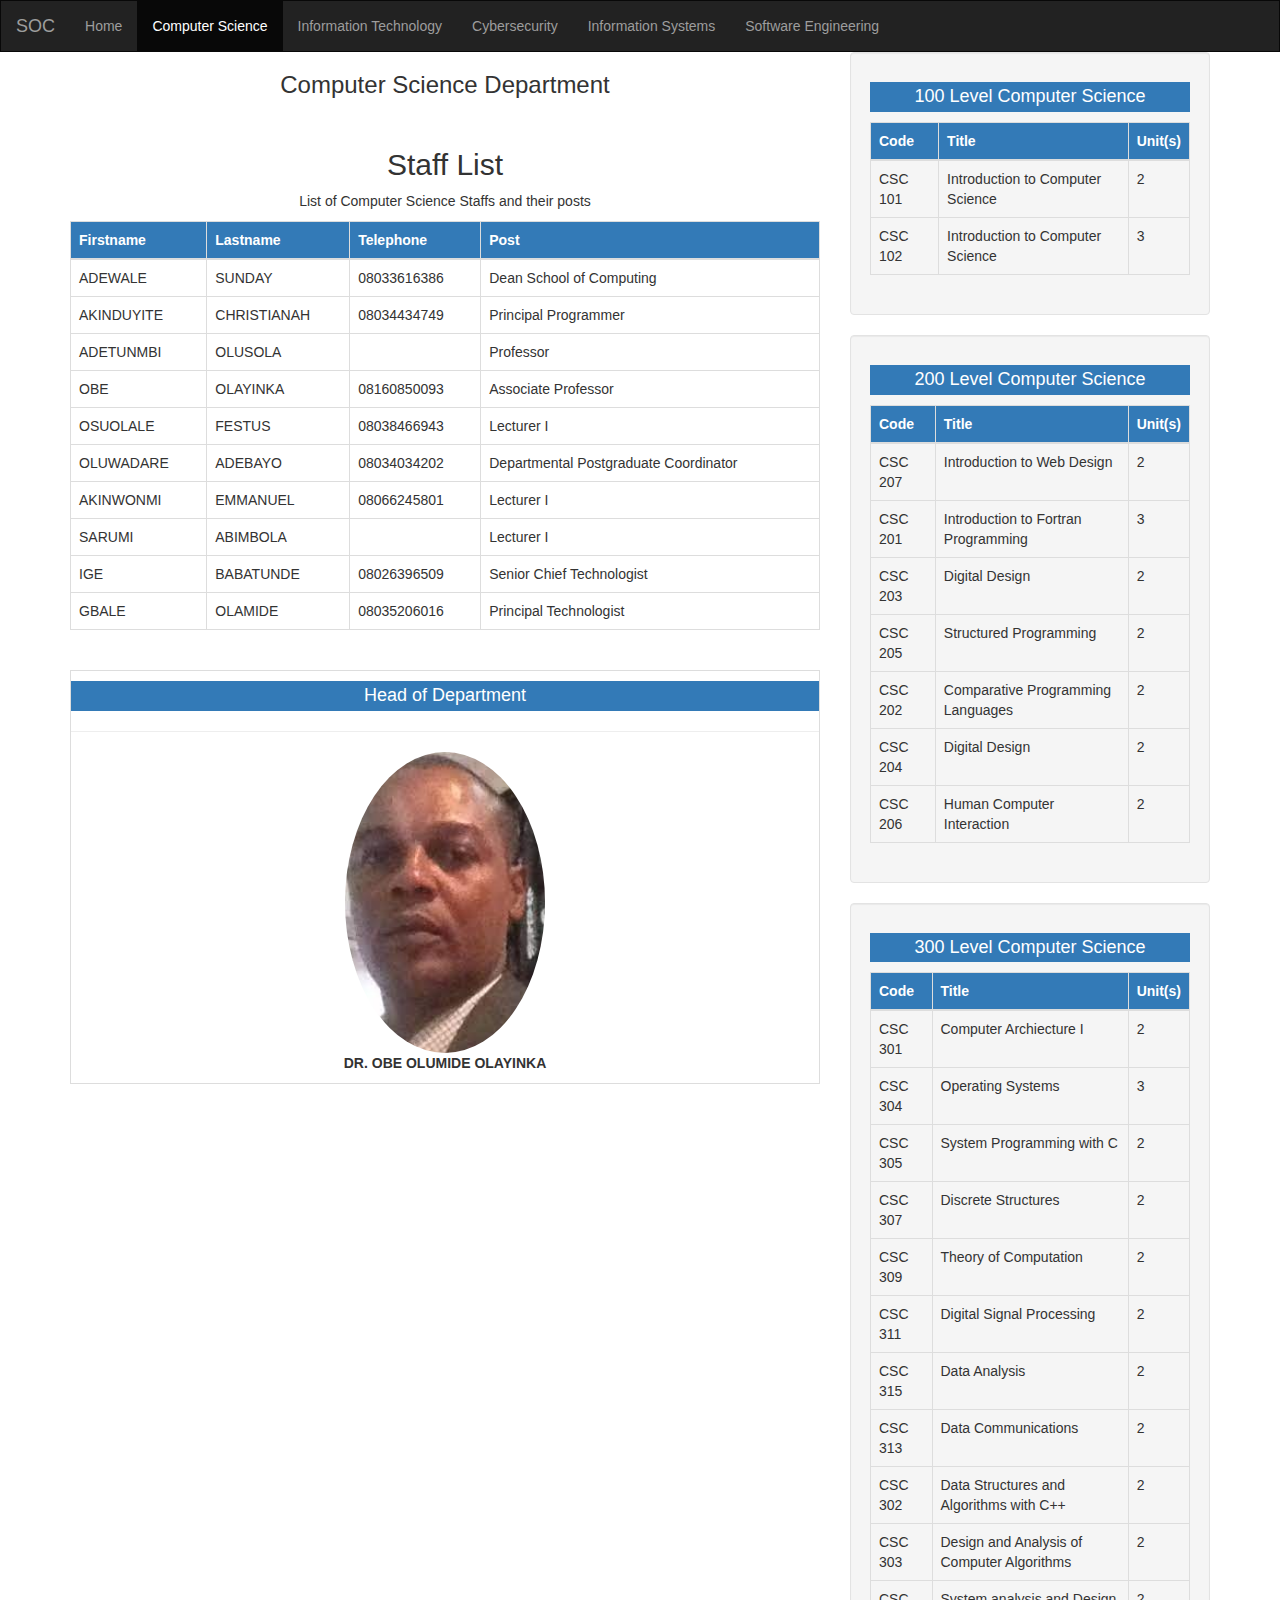
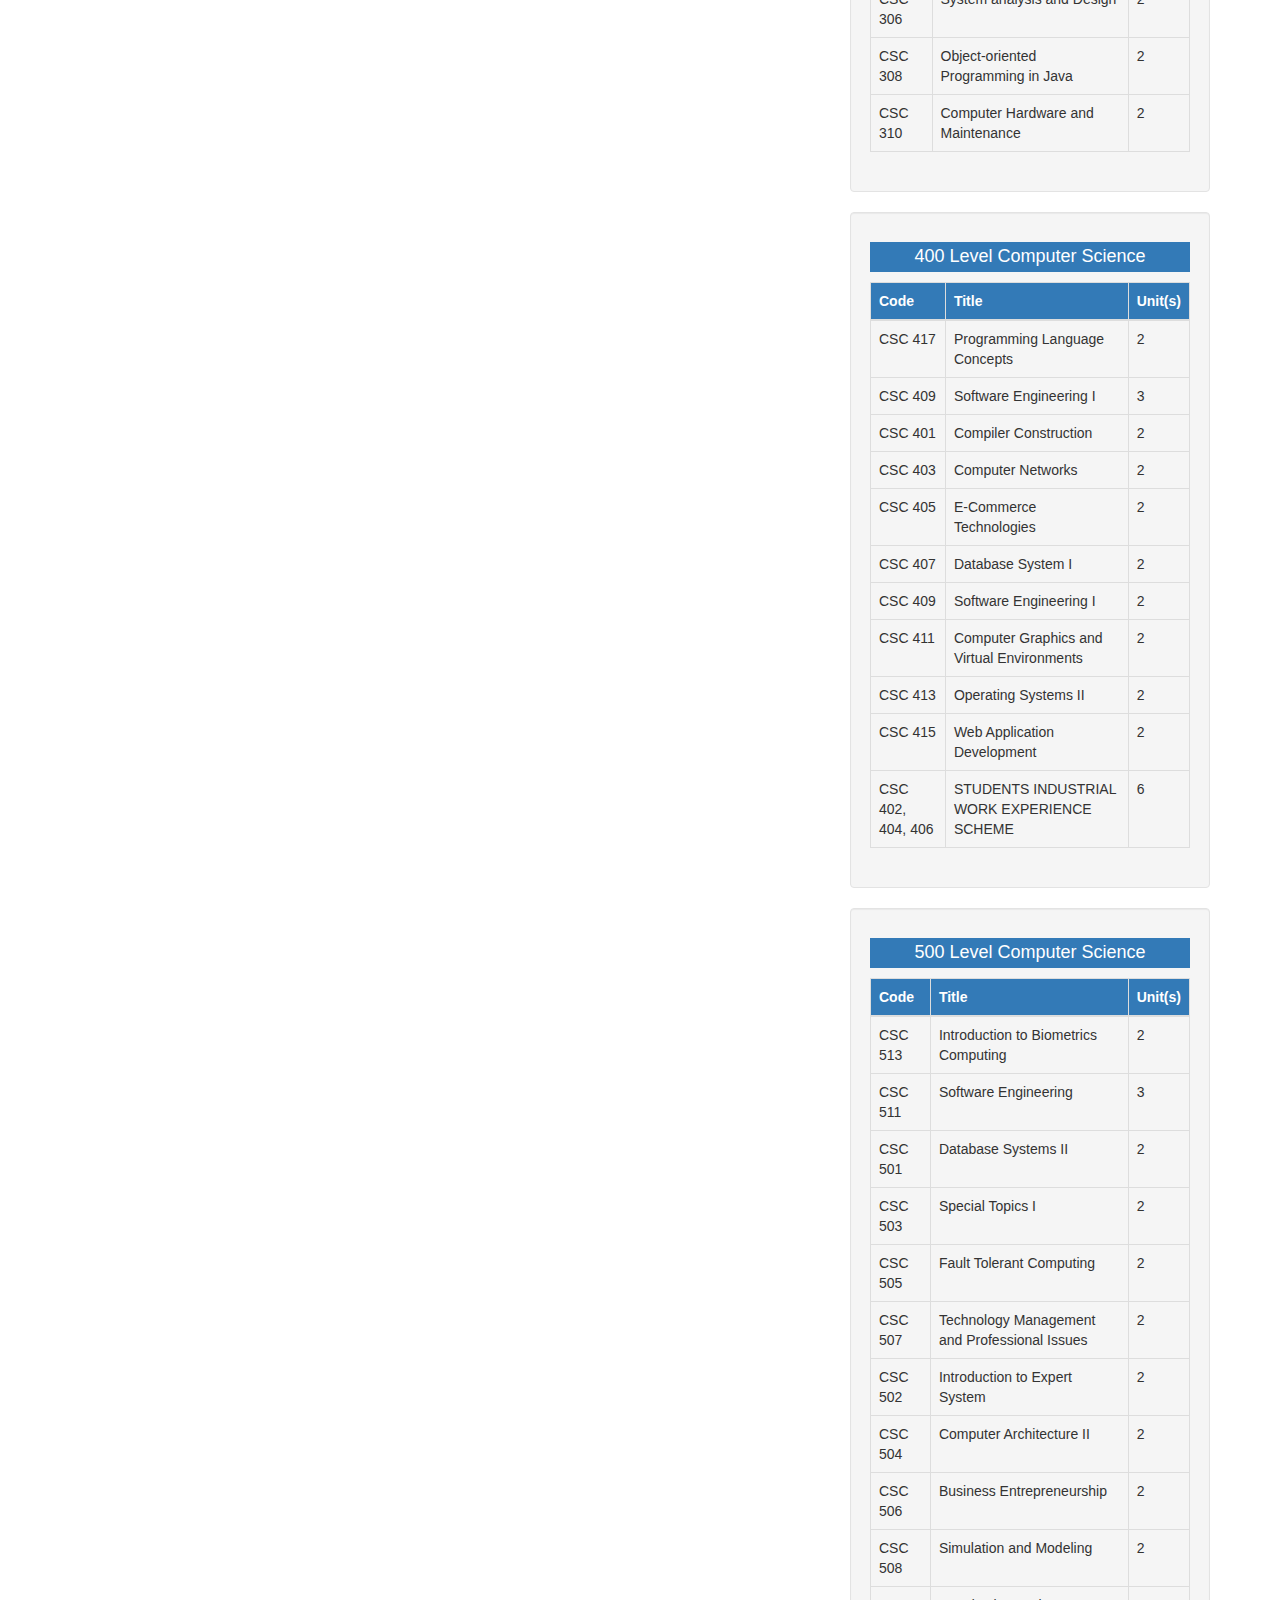
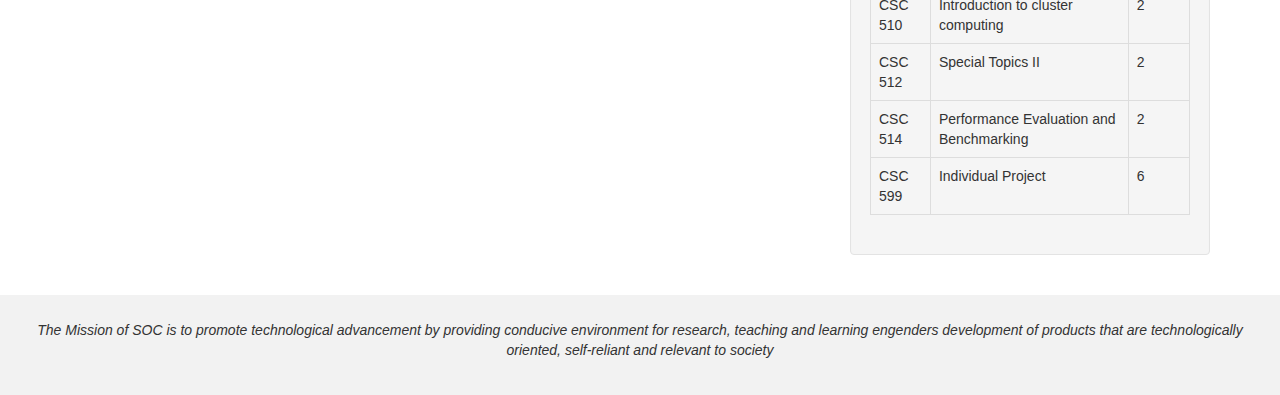
<file: csc.html>
<!DOCTYPE html>
<html lang="en">
  <head>
    <title>School of Computing</title>
    <meta charset="utf-8" />
    <meta name="viewport" content="width=device-width, initial-scale=1" />
    <link
      rel="stylesheet"
      href="https://maxcdn.bootstrapcdn.com/bootstrap/3.4.0/css/bootstrap.min.css"
    />
    <script src="https://ajax.googleapis.com/ajax/libs/jquery/3.3.1/jquery.min.js"></script>
    <script src="https://maxcdn.bootstrapcdn.com/bootstrap/3.4.0/js/bootstrap.min.js"></script>
    <link rel="stylesheet" href="style.css" />
  </head>
  <body>
    <nav class="navbar navbar-inverse">
      <div class="container-fluid">
        <div class="navbar-header">
          <button
            type="button"
            class="navbar-toggle"
            data-toggle="collapse"
            data-target="#myNavbar"
          >
            <span class="icon-bar"></span>
            <span class="icon-bar"></span>
            <span class="icon-bar"></span>
          </button>
          <a class="navbar-brand" href="#">SOC</a>
        </div>
        <div class="collapse navbar-collapse" id="myNavbar">
          <ul class="nav navbar-nav">
            <li><a href="index.html">Home</a></li>

            <li class="active"><a href="#">Computer Science</a></li>
            <li><a href="ift.html">Information Technology</a></li>
            <li><a href="cys.html">Cybersecurity</a></li>
            <li><a href="ifs.html">Information Systems</a></li>
            <li><a href="sen.html"> Software Engineering</a></li>
          </ul>
        </div>
      </div>
    </nav>

    <div class="container text-center">
      <div class="row">
        <div class="col-sm-8">
          <h3>Computer Science Department</h3>
          <br />
          <h2>Staff List</h2>
          <p>List of Computer Science Staffs and their posts</p>
          <table
            class="table table-responsive table-hover table-bordered text-left"
          >
            <thead>
              <tr class="bg-primary">
                <th>Firstname</th>
                <th>Lastname</th>
                <th>Telephone</th>
                <th>Post</th>
              </tr>
            </thead>
            <tbody>
              <tr>
                <td>ADEWALE</td>
                <td>SUNDAY</td>
                <td>08033616386</td>
                <td>Dean School of Computing</td>
              </tr>
              <tr>
                <td>AKINDUYITE</td>
                <td>CHRISTIANAH</td>
                <td>08034434749</td>
                <td>Principal Programmer</td>
              </tr>
              <tr>
                <td>ADETUNMBI</td>
                <td>OLUSOLA</td>
                <td></td>
                <td>Professor</td>
              </tr>
              <tr>
                <td>OBE</td>
                <td>OLAYINKA</td>
                <td>08160850093</td>
                <td>Associate Professor</td>
              </tr>
              <tr>
                <td>OSUOLALE</td>
                <td>FESTUS</td>
                <td>08038466943</td>
                <td>Lecturer I</td>
              </tr>
              <tr>
                <td>OLUWADARE</td>
                <td>ADEBAYO</td>
                <td>08034034202</td>
                <td>Departmental Postgraduate Coordinator</td>
              </tr>
              <tr>
                <td>AKINWONMI</td>
                <td>EMMANUEL</td>
                <td>08066245801</td>
                <td>Lecturer I</td>
              </tr>
              <tr>
                <td>SARUMI</td>
                <td>ABIMBOLA</td>
                <td></td>
                <td>Lecturer I</td>
              </tr>
              <tr>
                <td>IGE</td>
                <td>BABATUNDE</td>
                <td>08026396509</td>
                <td>Senior Chief Technologist</td>
              </tr>
              <tr>
                <td>GBALE</td>
                <td>OLAMIDE</td>
                <td>08035206016</td>
                <td>Principal Technologist</td>
              </tr>
            </tbody>
          </table>

          <br />

          <div class="table-bordered">
            <h4 class="bg-primary">Head of Department</h4>
            <hr />
            <img src="./img/obeolayinka.jpg" class="img-circle" width="200" />
            <br />
            <p><b>DR. OBE OLUMIDE OLAYINKA</b></p>
          </div>
        </div>

        <div class="col-sm-4">
          <div class="well">
            <h4 class="bg-primary">100 Level Computer Science</h4>
            <table
              class="table table-responsive table-hover table-bordered text-left"
            >
              <thead>
                <tr class="bg-primary">
                  <th>Code</th>
                  <th>Title</th>
                  <th>Unit(s)</th>
                </tr>
              </thead>
              <tbody>
                <tr>
                  <td>CSC 101</td>
                  <td>Introduction to Computer Science</td>
                  <td>2</td>
                </tr>

                <tr>
                  <td>CSC 102</td>
                  <td>Introduction to Computer Science</td>
                  <td>3</td>
                </tr>
              </tbody>
            </table>
          </div>
          <div class="well">
            <h4 class="bg-primary">200 Level Computer Science</h4>
            <table
              class="table table-responsive table-hover table-bordered text-left"
            >
              <thead>
                <tr class="bg-primary">
                  <th>Code</th>
                  <th>Title</th>
                  <th>Unit(s)</th>
                </tr>
              </thead>
              <tbody>
                <tr>
                  <td>CSC 207</td>
                  <td>Introduction to Web Design</td>
                  <td>2</td>
                </tr>

                <tr>
                  <td>CSC 201</td>
                  <td>Introduction to Fortran Programming</td>
                  <td>3</td>
                </tr>

                <tr>
                  <td>CSC 203</td>
                  <td>Digital Design</td>
                  <td>2</td>
                </tr>

                <tr>
                  <td>CSC 205</td>
                  <td>Structured Programming</td>
                  <td>2</td>
                </tr>

                <tr>
                  <td>CSC 202</td>
                  <td>Comparative Programming Languages</td>
                  <td>2</td>
                </tr>
                <tr>
                  <td>CSC 204</td>
                  <td>Digital Design</td>
                  <td>2</td>
                </tr>

                <tr>
                  <td>CSC 206</td>
                  <td>Human Computer Interaction</td>
                  <td>2</td>
                </tr>
              </tbody>
            </table>
          </div>
          <div class="well">
            <h4 class="bg-primary">300 Level Computer Science</h4>
            <table
              class="table table-responsive table-hover table-bordered text-left"
            >
              <thead>
                <tr class="bg-primary">
                  <th>Code</th>
                  <th>Title</th>
                  <th>Unit(s)</th>
                </tr>
              </thead>
              <tbody>
                <tr>
                  <td>CSC 301</td>
                  <td>Computer Archiecture I</td>
                  <td>2</td>
                </tr>

                <tr>
                  <td>CSC 304</td>
                  <td>Operating Systems</td>
                  <td>3</td>
                </tr>

                <tr>
                  <td>CSC 305</td>
                  <td>System Programming with C</td>
                  <td>2</td>
                </tr>
                <tr>
                  <td>CSC 307</td>
                  <td>Discrete Structures</td>
                  <td>2</td>
                </tr>
                <tr>
                  <td>CSC 309</td>
                  <td>Theory of Computation</td>
                  <td>2</td>
                </tr>
                <tr>
                  <td>CSC 311</td>
                  <td>Digital Signal Processing</td>
                  <td>2</td>
                </tr>
                <tr>
                  <td>CSC 315</td>
                  <td>Data Analysis</td>
                  <td>2</td>
                </tr>
                <tr>
                  <td>CSC 313</td>
                  <td>Data Communications</td>
                  <td>2</td>
                </tr>
                <tr>
                  <td>CSC 302</td>
                  <td>Data Structures and Algorithms with C++</td>
                  <td>2</td>
                </tr>
                <tr>
                  <td>CSC 303</td>
                  <td>Design and Analysis of Computer Algorithms</td>
                  <td>2</td>
                </tr>
                <tr>
                  <td>CSC 306</td>
                  <td>System analysis and Design</td>
                  <td>2</td>
                </tr>
                <tr>
                  <td>CSC 308</td>
                  <td>Object-oriented Programming in Java</td>
                  <td>2</td>
                </tr>
                <tr>
                  <td>CSC 310</td>
                  <td>Computer Hardware and Maintenance</td>
                  <td>2</td>
                </tr>
              </tbody>
            </table>
          </div>

          <div class="well">
            <h4 class="bg-primary">400 Level Computer Science</h4>
            <table
              class="table table-responsive table-hover table-bordered text-left"
            >
              <thead>
                <tr class="bg-primary">
                  <th>Code</th>
                  <th>Title</th>
                  <th>Unit(s)</th>
                </tr>
              </thead>
              <tbody>
                <tr>
                  <td>CSC 417</td>
                  <td>Programming Language Concepts</td>
                  <td>2</td>
                </tr>

                <tr>
                  <td>CSC 409</td>
                  <td>Software Engineering I</td>
                  <td>3</td>
                </tr>

                <tr>
                  <td>CSC 401</td>
                  <td>Compiler Construction</td>
                  <td>2</td>
                </tr>
                <tr>
                  <td>CSC 403</td>
                  <td>Computer Networks</td>
                  <td>2</td>
                </tr>
                <tr>
                  <td>CSC 405</td>
                  <td>E-Commerce Technologies</td>
                  <td>2</td>
                </tr>
                <tr>
                  <td>CSC 407</td>
                  <td>Database System I</td>
                  <td>2</td>
                </tr>
                <tr>
                  <td>CSC 409</td>
                  <td>Software Engineering I</td>
                  <td>2</td>
                </tr>
                <tr>
                  <td>CSC 411</td>
                  <td>Computer Graphics and Virtual Environments</td>
                  <td>2</td>
                </tr>

                <tr>
                  <td>CSC 413</td>
                  <td>Operating Systems II</td>
                  <td>2</td>
                </tr>

                <tr>
                  <td>CSC 415</td>
                  <td>Web Application Development</td>
                  <td>2</td>
                </tr>

                <tr>
                  <td>CSC 402, 404, 406</td>
                  <td>STUDENTS INDUSTRIAL WORK EXPERIENCE SCHEME</td>
                  <td>6</td>
                </tr>
              </tbody>
            </table>
          </div>

          <div class="well">
            <h4 class="bg-primary">500 Level Computer Science</h4>
            <table
              class="table table-responsive table-hover table-bordered text-left"
            >
              <thead>
                <tr class="bg-primary">
                  <th>Code</th>
                  <th>Title</th>
                  <th>Unit(s)</th>
                </tr>
              </thead>
              <tbody>
                <tr>
                  <td>CSC 513</td>
                  <td>Introduction to Biometrics Computing</td>
                  <td>2</td>
                </tr>

                <tr>
                  <td>CSC 511</td>
                  <td>Software Engineering</td>
                  <td>3</td>
                </tr>

                <tr>
                  <td>CSC 501</td>
                  <td>Database Systems II</td>
                  <td>2</td>
                </tr>
                <tr>
                  <td>CSC 503</td>
                  <td>Special Topics I</td>
                  <td>2</td>
                </tr>
                <tr>
                  <td>CSC 505</td>
                  <td>Fault Tolerant Computing</td>
                  <td>2</td>
                </tr>
                <tr>
                  <td>CSC 507</td>
                  <td>Technology Management and Professional Issues</td>
                  <td>2</td>
                </tr>
                <tr>
                  <td>CSC 502</td>
                  <td>Introduction to Expert System</td>
                  <td>2</td>
                </tr>
                <tr>
                  <td>CSC 504</td>
                  <td>Computer Architecture II</td>
                  <td>2</td>
                </tr>
                <tr>
                  <td>CSC 506</td>
                  <td>Business Entrepreneurship</td>
                  <td>2</td>
                </tr>
                <tr>
                  <td>CSC 508</td>
                  <td>Simulation and Modeling</td>
                  <td>2</td>
                </tr>
                <tr>
                  <td>CSC 510</td>
                  <td>Introduction to cluster computing</td>
                  <td>2</td>
                </tr>
                <tr>
                  <td>CSC 512</td>
                  <td>Special Topics II</td>
                  <td>2</td>
                </tr>
                <tr>
                  <td>CSC 514</td>
                  <td>Performance Evaluation and Benchmarking</td>
                  <td>2</td>
                </tr>
                <tr>
                  <td>CSC 599</td>
                  <td>Individual Project</td>
                  <td>6</td>
                </tr>
              </tbody>
            </table>
          </div>
        </div>
      </div>
    </div>
    <br />

    <footer class="container-fluid text-center">
      <p>
        <em>
          The Mission of SOC is to promote technological advancement by
          providing conducive environment for research, teaching and learning
          engenders development of products that are technologically oriented,
          self-reliant and relevant to society</em
        >
      </p>
    </footer>
  </body>
</html>
</file>
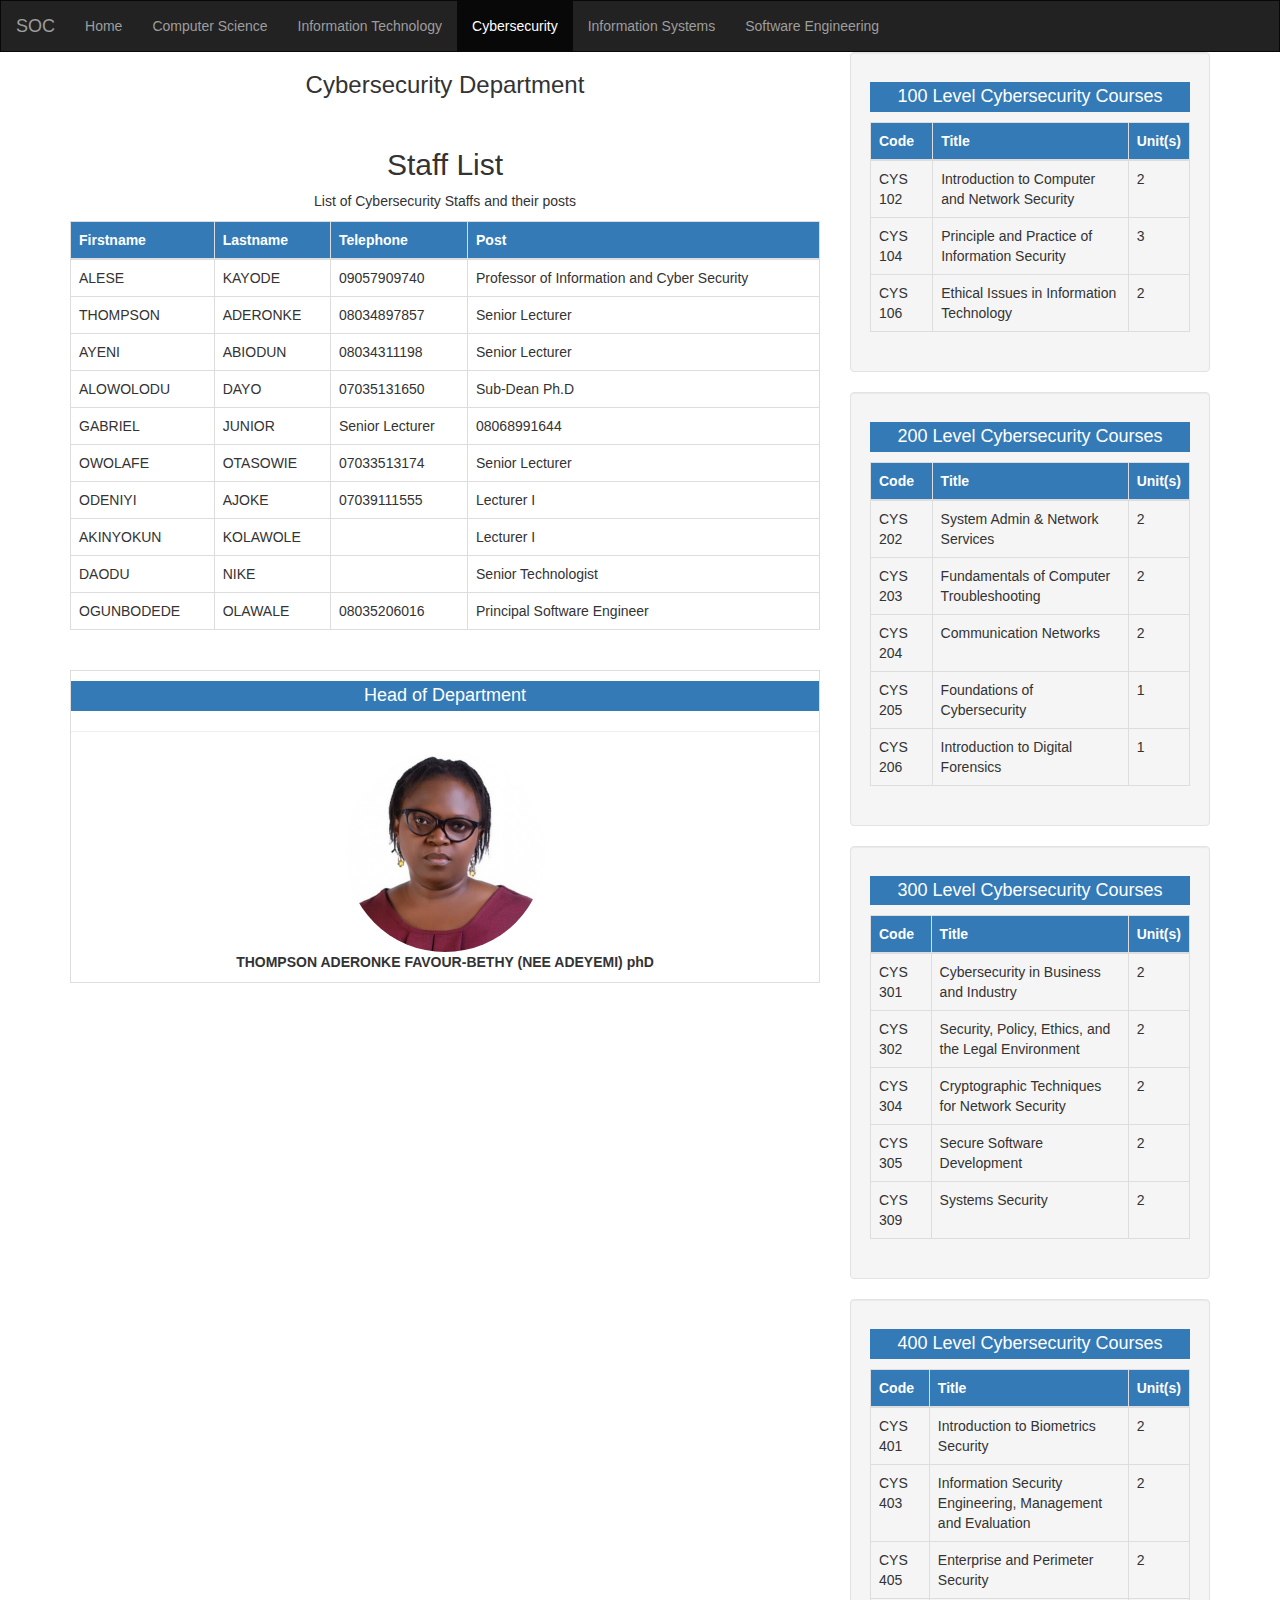
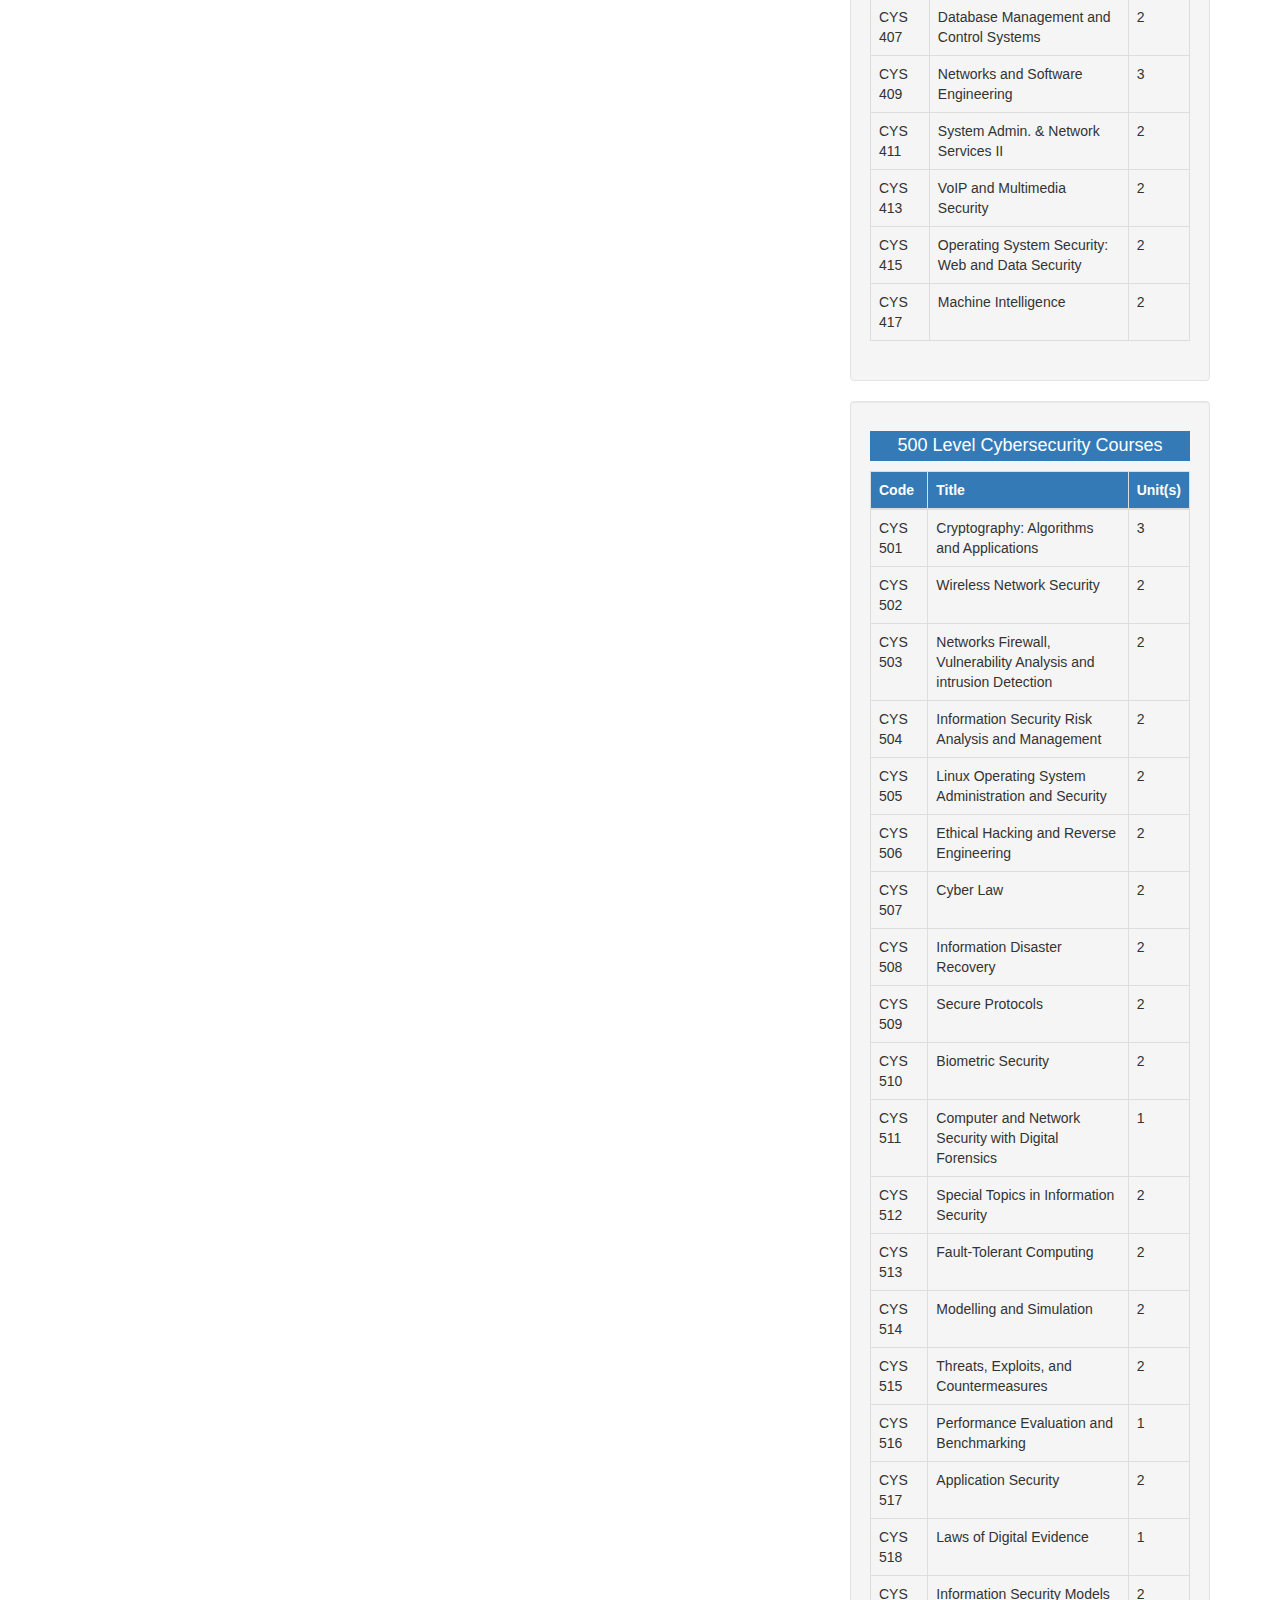
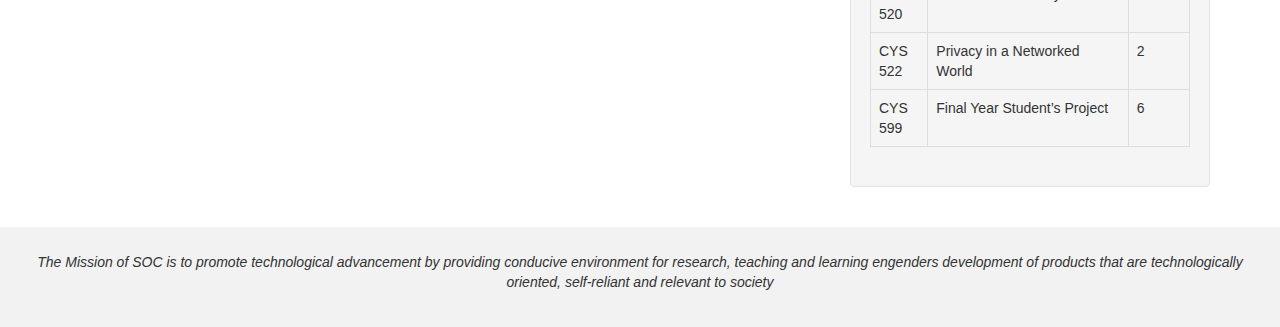
<file: cys.html>
<!DOCTYPE html>
<html lang="en">
  <head>
    <title>School of Computing</title>
    <meta charset="utf-8" />
    <meta name="viewport" content="width=device-width, initial-scale=1" />
    <link
      rel="stylesheet"
      href="https://maxcdn.bootstrapcdn.com/bootstrap/3.4.0/css/bootstrap.min.css"
    />
    <script src="https://ajax.googleapis.com/ajax/libs/jquery/3.3.1/jquery.min.js"></script>
    <script src="https://maxcdn.bootstrapcdn.com/bootstrap/3.4.0/js/bootstrap.min.js"></script>
    <link rel="stylesheet" href="style.css" />
  </head>
  <body>
    <nav class="navbar navbar-inverse">
      <div class="container-fluid">
        <div class="navbar-header">
          <button
            type="button"
            class="navbar-toggle"
            data-toggle="collapse"
            data-target="#myNavbar"
          >
            <span class="icon-bar"></span>
            <span class="icon-bar"></span>
            <span class="icon-bar"></span>
          </button>
          <a class="navbar-brand" href="#">SOC</a>
        </div>
        <div class="collapse navbar-collapse" id="myNavbar">
          <ul class="nav navbar-nav">
            <li><a href="index.html">Home</a></li>

            <li><a href="csc.html">Computer Science</a></li>
            <li><a href="ift.html">Information Technology</a></li>
            <li class="active"><a href="#">Cybersecurity</a></li>
            <li><a href="ifs.html">Information Systems</a></li>
            <li><a href="sen.html"> Software Engineering</a></li>
          </ul>
        </div>
      </div>
    </nav>

    <div class="container text-center">
      <div class="row">
        <div class="col-sm-8">
          <h3>Cybersecurity Department</h3>
          <br />
          <h2>Staff List</h2>
          <p>List of Cybersecurity Staffs and their posts</p>
          <table
            class="table table-responsive table-hover table-bordered text-left"
          >
            <thead>
              <tr class="bg-primary">
                <th>Firstname</th>
                <th>Lastname</th>
                <th>Telephone</th>
                <th>Post</th>
              </tr>
            </thead>
            <tbody>
              <tr>
                <td>ALESE</td>
                <td>KAYODE</td>
                <td>09057909740</td>
                <td>Professor of Information and Cyber Security</td>
              </tr>
              <tr>
                <td>THOMPSON</td>
                <td>ADERONKE</td>
                <td>08034897857</td>
                <td>Senior Lecturer</td>
              </tr>
              <tr>
                <td>AYENI</td>
                <td>ABIODUN</td>
                <td>08034311198</td>
                <td>Senior Lecturer</td>
              </tr>
              <tr>
                <td>ALOWOLODU</td>
                <td>DAYO</td>
                <td>07035131650</td>
                <td>Sub-Dean Ph.D</td>
              </tr>
              <tr>
                <td>GABRIEL</td>
                <td>JUNIOR</td>
                <td>Senior Lecturer</td>
                <td>08068991644</td>
              </tr>
              <tr>
                <td>OWOLAFE</td>
                <td>OTASOWIE</td>
                <td>07033513174</td>
                <td>Senior Lecturer</td>
              </tr>
              <tr>
                <td>ODENIYI</td>
                <td>AJOKE</td>
                <td>07039111555</td>
                <td>Lecturer I</td>
              </tr>
              <tr>
                <td>AKINYOKUN</td>
                <td>KOLAWOLE</td>
                <td></td>
                <td>Lecturer I</td>
              </tr>
              <tr>
                <td>DAODU</td>
                <td>NIKE</td>
                <td></td>
                <td>Senior Technologist</td>
              </tr>
              <tr>
                <td>OGUNBODEDE</td>
                <td>OLAWALE</td>
                <td>08035206016</td>
                <td>Principal Software Engineer</td>
              </tr>
            </tbody>
          </table>

          <br />

          <div class="table-bordered">
            <h4 class="bg-primary">Head of Department</h4>
            <hr />
            <img src="./img/ADERONKE.png" class="img-circle" width="200" />
            <br />
            <p><b>THOMPSON ADERONKE FAVOUR-BETHY (NEE ADEYEMI) phD</b></p>
          </div>
        </div>

        <div class="col-sm-4">
          <div class="well">
            <h4 class="bg-primary">100 Level Cybersecurity Courses</h4>
            <table
              class="table table-responsive table-hover table-bordered text-left"
            >
              <thead>
                <tr class="bg-primary">
                  <th>Code</th>
                  <th>Title</th>
                  <th>Unit(s)</th>
                </tr>
              </thead>
              <tbody>
                <tr>
                  <td>CYS 102</td>
                  <td>Introduction to Computer and Network Security</td>
                  <td>2</td>
                </tr>

                <tr>
                  <td>CYS 104</td>
                  <td>Principle and Practice of Information Security</td>
                  <td>3</td>
                </tr>

                <tr>
                  <td>CYS 106</td>
                  <td>Ethical Issues in Information Technology</td>
                  <td>2</td>
                </tr>
              </tbody>
            </table>
          </div>

          <div class="well">
            <h4 class="bg-primary">200 Level Cybersecurity Courses</h4>
            <table
              class="table table-responsive table-hover table-bordered text-left"
            >
              <thead>
                <tr class="bg-primary">
                  <th>Code</th>
                  <th>Title</th>
                  <th>Unit(s)</th>
                </tr>
              </thead>
              <tbody>
                <tr>
                  <td>CYS 202</td>
                  <td>System Admin & Network Services</td>
                  <td>2</td>
                </tr>

                <tr>
                  <td>CYS 203</td>
                  <td>Fundamentals of Computer Troubleshooting</td>
                  <td>2</td>
                </tr>

                <tr>
                  <td>CYS 204</td>
                  <td>Communication Networks</td>
                  <td>2</td>
                </tr>

                <tr>
                  <td>CYS 205</td>
                  <td>Foundations of Cybersecurity</td>
                  <td>1</td>
                </tr>

                <tr>
                  <td>CYS 206</td>
                  <td>Introduction to Digital Forensics</td>
                  <td>1</td>
                </tr>
              </tbody>
            </table>
          </div>

          <div class="well">
            <h4 class="bg-primary">300 Level Cybersecurity Courses</h4>
            <table
              class="table table-responsive table-hover table-bordered text-left"
            >
              <thead>
                <tr class="bg-primary">
                  <th>Code</th>
                  <th>Title</th>
                  <th>Unit(s)</th>
                </tr>
              </thead>
              <tbody>
                <tr>
                  <td>CYS 301</td>
                  <td>Cybersecurity in Business and Industry</td>
                  <td>2</td>
                </tr>

                <tr>
                  <td>CYS 302</td>
                  <td>Security, Policy, Ethics, and the Legal Environment</td>
                  <td>2</td>
                </tr>

                <tr>
                  <td>CYS 304</td>
                  <td>Cryptographic Techniques for Network Security</td>
                  <td>2</td>
                </tr>

                <tr>
                  <td>CYS 305</td>
                  <td>Secure Software Development</td>
                  <td>2</td>
                </tr>

                <tr>
                  <td>CYS 309</td>
                  <td>Systems Security</td>
                  <td>2</td>
                </tr>
              </tbody>
            </table>
          </div>

          <div class="well">
            <h4 class="bg-primary">400 Level Cybersecurity Courses</h4>
            <table
              class="table table-responsive table-hover table-bordered text-left"
            >
              <thead>
                <tr class="bg-primary">
                  <th>Code</th>
                  <th>Title</th>
                  <th>Unit(s)</th>
                </tr>
              </thead>
              <tbody>
                <tr>
                  <td>CYS 401</td>
                  <td>Introduction to Biometrics Security</td>
                  <td>2</td>
                </tr>

                <tr>
                  <td>CYS 403</td>
                  <td>
                    Information Security Engineering, Management and Evaluation
                  </td>
                  <td>2</td>
                </tr>

                <tr>
                  <td>CYS 405</td>
                  <td>Enterprise and Perimeter Security</td>
                  <td>2</td>
                </tr>

                <tr>
                  <td>CYS 407</td>
                  <td>Database Management and Control Systems</td>
                  <td>2</td>
                </tr>

                <tr>
                  <td>CYS 409</td>
                  <td>Networks and Software Engineering</td>
                  <td>3</td>
                </tr>

                <tr>
                  <td>CYS 411</td>
                  <td>System Admin. & Network Services II</td>
                  <td>2</td>
                </tr>

                <tr>
                  <td>CYS 413</td>
                  <td>VoIP and Multimedia Security</td>
                  <td>2</td>
                </tr>

                <tr>
                  <td>CYS 415</td>
                  <td>Operating System Security: Web and Data Security</td>
                  <td>2</td>
                </tr>

                <tr>
                  <td>CYS 417</td>
                  <td>Machine Intelligence</td>
                  <td>2</td>
                </tr>
              </tbody>
            </table>
          </div>

          <div class="well">
            <h4 class="bg-primary">500 Level Cybersecurity Courses</h4>
            <table
              class="table table-responsive table-hover table-bordered text-left"
            >
              <thead>
                <tr class="bg-primary">
                  <th>Code</th>
                  <th>Title</th>
                  <th>Unit(s)</th>
                </tr>
              </thead>
              <tbody>
                <tr>
                  <td>CYS 501</td>
                  <td>Cryptography: Algorithms and Applications</td>
                  <td>3</td>
                </tr>

                <tr>
                  <td>CYS 502</td>
                  <td>Wireless Network Security</td>
                  <td>2</td>
                </tr>

                <tr>
                  <td>CYS 503</td>
                  <td>
                    Networks Firewall, Vulnerability Analysis and intrusion
                    Detection
                  </td>
                  <td>2</td>
                </tr>

                <tr>
                  <td>CYS 504</td>
                  <td>Information Security Risk Analysis and Management</td>
                  <td>2</td>
                </tr>

                <tr>
                  <td>CYS 505</td>
                  <td>Linux Operating System Administration and Security</td>
                  <td>2</td>
                </tr>

                <tr>
                  <td>CYS 506</td>
                  <td>Ethical Hacking and Reverse Engineering</td>
                  <td>2</td>
                </tr>

                <tr>
                  <td>CYS 507</td>
                  <td>Cyber Law</td>
                  <td>2</td>
                </tr>

                <tr>
                  <td>CYS 508</td>
                  <td>Information Disaster Recovery</td>
                  <td>2</td>
                </tr>

                <tr>
                  <td>CYS 509</td>
                  <td>Secure Protocols</td>
                  <td>2</td>
                </tr>
                <tr>
                  <td>CYS 510</td>
                  <td>Biometric Security</td>
                  <td>2</td>
                </tr>
                <tr>
                  <td>CYS 511</td>
                  <td>Computer and Network Security with Digital Forensics</td>
                  <td>1</td>
                </tr>
                <tr>
                  <td>CYS 512</td>
                  <td>Special Topics in Information Security</td>
                  <td>2</td>
                </tr>

                <tr>
                  <td>CYS 513</td>
                  <td>Fault-Tolerant Computing</td>
                  <td>2</td>
                </tr>

                <tr>
                  <td>CYS 514</td>
                  <td>Modelling and Simulation</td>
                  <td>2</td>
                </tr>
                <tr>
                  <td>CYS 515</td>
                  <td>Threats, Exploits, and Countermeasures</td>
                  <td>2</td>
                </tr>
                <tr>
                  <td>CYS 516</td>
                  <td>Performance Evaluation and Benchmarking</td>
                  <td>1</td>
                </tr>
                <tr>
                  <td>CYS 517</td>
                  <td>Application Security</td>
                  <td>2</td>
                </tr>
                <tr>
                  <td>CYS 518</td>
                  <td>Laws of Digital Evidence</td>
                  <td>1</td>
                </tr>
                <tr>
                  <td>CYS 520</td>
                  <td>Information Security Models</td>
                  <td>2</td>
                </tr>
                <tr>
                  <td>CYS 522</td>
                  <td>Privacy in a Networked World</td>
                  <td>2</td>
                </tr>
                <tr>
                  <td>CYS 599</td>
                  <td>Final Year Student’s Project</td>
                  <td>6</td>
                </tr>
              </tbody>
            </table>
          </div>
        </div>
      </div>
    </div>
    <br />

    <footer class="container-fluid text-center">
      <p>
        <em>
          The Mission of SOC is to promote technological advancement by
          providing conducive environment for research, teaching and learning
          engenders development of products that are technologically oriented,
          self-reliant and relevant to society</em
        >
      </p>
    </footer>
  </body>
</html>
</file>
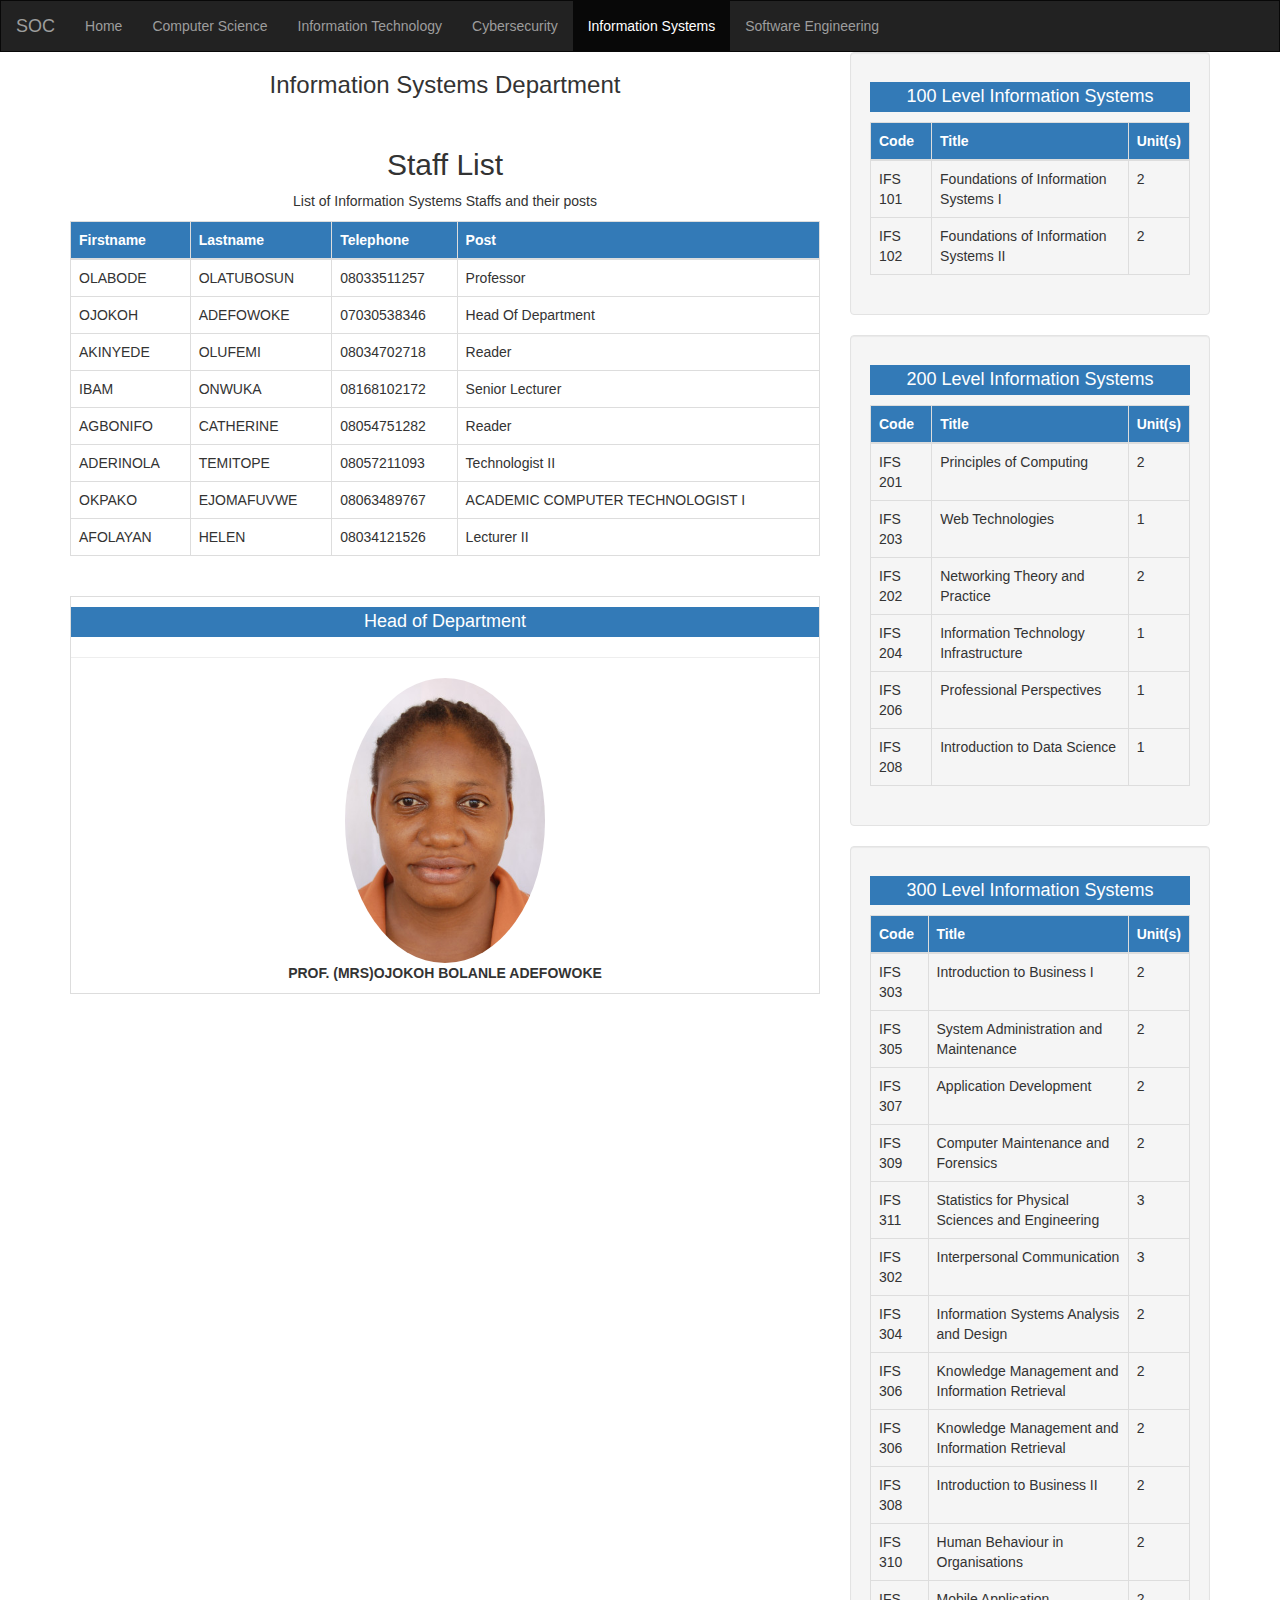
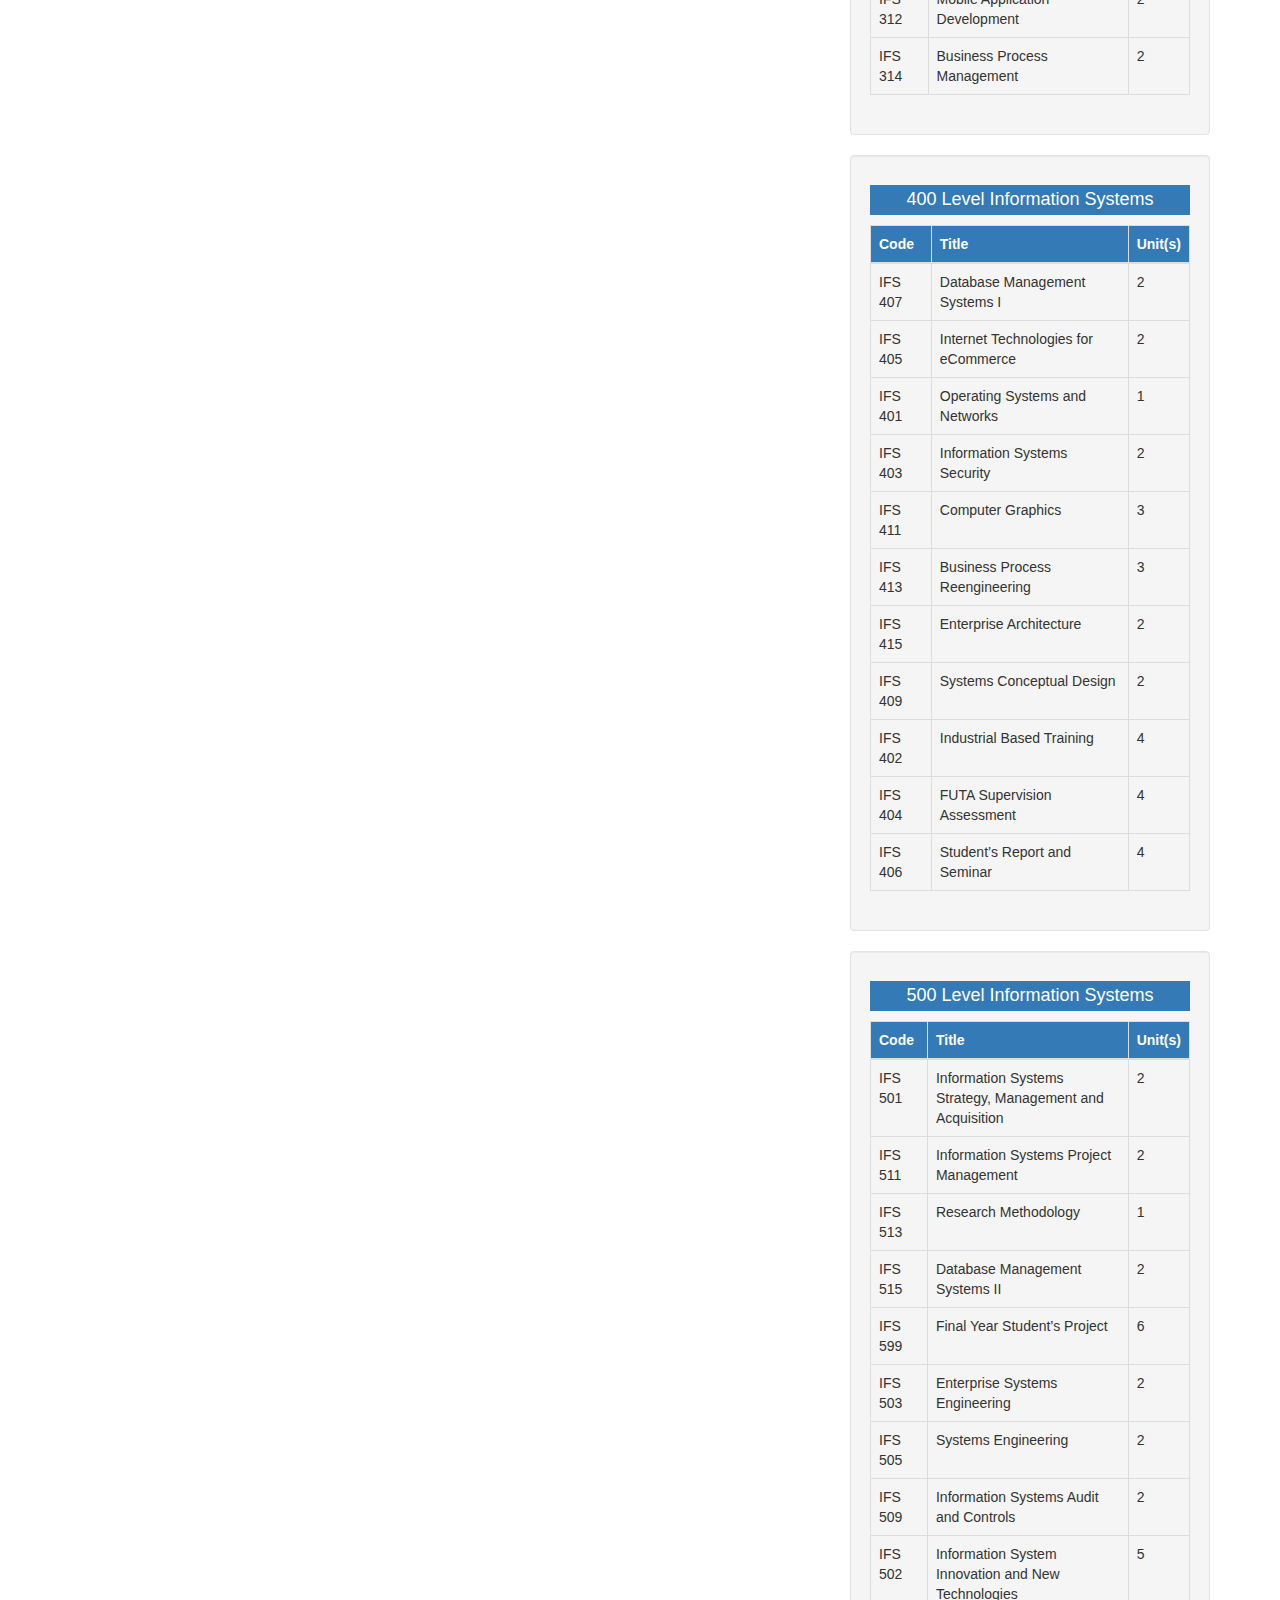
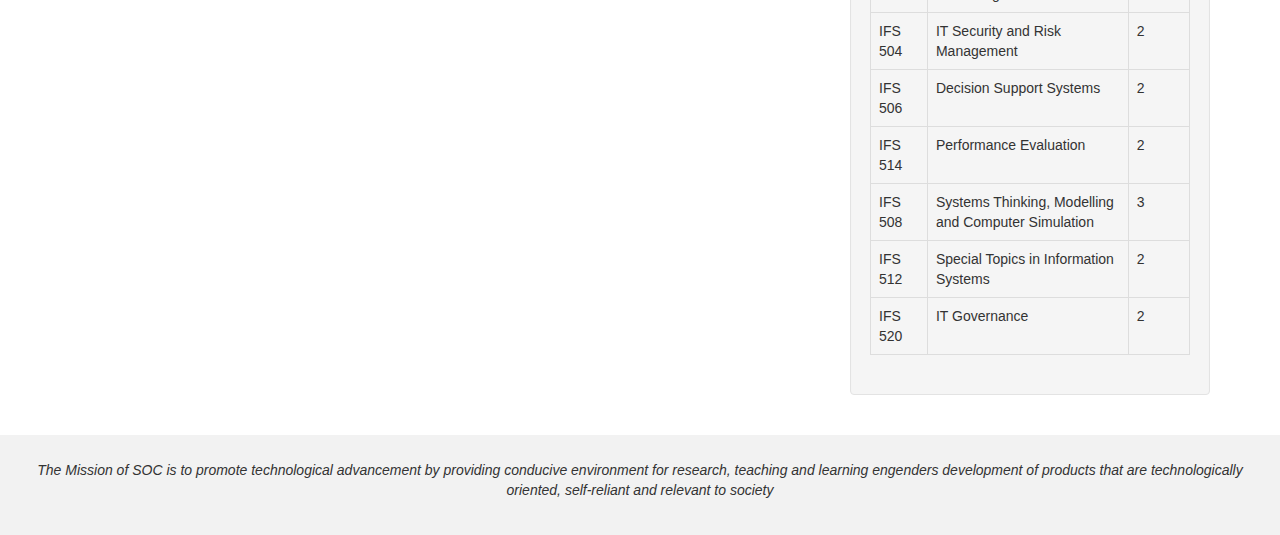
<file: ifs.html>
<!DOCTYPE html>
<html lang="en">
  <head>
    <title>School of Computing</title>
    <meta charset="utf-8" />
    <meta name="viewport" content="width=device-width, initial-scale=1" />
    <link
      rel="stylesheet"
      href="https://maxcdn.bootstrapcdn.com/bootstrap/3.4.0/css/bootstrap.min.css"
    />
    <script src="https://ajax.googleapis.com/ajax/libs/jquery/3.3.1/jquery.min.js"></script>
    <script src="https://maxcdn.bootstrapcdn.com/bootstrap/3.4.0/js/bootstrap.min.js"></script>
    <link rel="stylesheet" href="style.css" />
  </head>
  <body>
    <nav class="navbar navbar-inverse">
      <div class="container-fluid">
        <div class="navbar-header">
          <button
            type="button"
            class="navbar-toggle"
            data-toggle="collapse"
            data-target="#myNavbar"
          >
            <span class="icon-bar"></span>
            <span class="icon-bar"></span>
            <span class="icon-bar"></span>
          </button>
          <a class="navbar-brand" href="#">SOC</a>
        </div>
        <div class="collapse navbar-collapse" id="myNavbar">
          <ul class="nav navbar-nav">
            <li><a href="index.html">Home</a></li>

            <li><a href="csc.html">Computer Science</a></li>
            <li><a href="ift.html">Information Technology</a></li>
            <li><a href="cys.html">Cybersecurity</a></li>
            <li class="active"><a href="#">Information Systems</a></li>
            <li><a href="sen.html"> Software Engineering</a></li>
          </ul>
        </div>
      </div>
    </nav>

    <div class="container text-center">
      <div class="row">
        <div class="col-sm-8">
          <h3>Information Systems Department</h3>
          <br />
          <h2>Staff List</h2>
          <p>List of Information Systems Staffs and their posts</p>
          <table
            class="table table-responsive table-hover table-bordered text-left"
          >
            <thead>
              <tr class="bg-primary">
                <th>Firstname</th>
                <th>Lastname</th>
                <th>Telephone</th>
                <th>Post</th>
              </tr>
            </thead>
            <tbody>
              <tr>
                <td>OLABODE</td>
                <td>OLATUBOSUN</td>
                <td>08033511257</td>
                <td>Professor</td>
              </tr>
              <tr>
                <td>OJOKOH</td>
                <td>ADEFOWOKE</td>
                <td>07030538346</td>
                <td>Head Of Department</td>
              </tr>
              <tr>
                <td>AKINYEDE</td>
                <td>OLUFEMI</td>
                <td>08034702718</td>
                <td>Reader</td>
              </tr>
              <tr>
                <td>IBAM</td>
                <td>ONWUKA</td>
                <td>08168102172</td>
                <td>Senior Lecturer</td>
              </tr>
              <tr>
                <td>AGBONIFO</td>
                <td>CATHERINE</td>
                <td>08054751282</td>
                <td>Reader</td>
              </tr>
              <tr>
                <td>ADERINOLA</td>
                <td>TEMITOPE</td>
                <td>08057211093</td>
                <td>Technologist II</td>
              </tr>
              <tr>
                <td>OKPAKO</td>
                <td>EJOMAFUVWE</td>
                <td>08063489767</td>
                <td>ACADEMIC COMPUTER TECHNOLOGIST I</td>
              </tr>
              <tr>
                <td>AFOLAYAN</td>
                <td>HELEN</td>
                <td>08034121526</td>
                <td>Lecturer II</td>
              </tr>
            </tbody>
          </table>

          <br />

          <div class="table-bordered">
            <h4 class="bg-primary">Head of Department</h4>
            <hr />
            <img src="./img/bolanle_ojokoh.jpg" class="img-circle" width="200" />
            <br />
            <p><b>PROF. (MRS)OJOKOH BOLANLE ADEFOWOKE</b></p>
          </div>
        </div>

        <div class="col-sm-4">
          <div class="well">
            <h4 class="bg-primary">100 Level Information Systems</h4>
            <table
              class="table table-responsive table-hover table-bordered text-left"
            >
              <thead>
                <tr class="bg-primary">
                  <th>Code</th>
                  <th>Title</th>
                  <th>Unit(s)</th>
                </tr>
              </thead>
              <tbody>
                <tr>
                  <td>IFS 101</td>
                  <td>Foundations of Information Systems I</td>
                  <td>2</td>
                </tr>

                <tr>
                  <td>IFS 102</td>
                  <td>Foundations of Information Systems II</td>
                  <td>2</td>
                </tr>
              </tbody>
            </table>
          </div>
          <div class="well">
            <h4 class="bg-primary">200 Level Information Systems</h4>
            <table
              class="table table-responsive table-hover table-bordered text-left"
            >
              <thead>
                <tr class="bg-primary">
                  <th>Code</th>
                  <th>Title</th>
                  <th>Unit(s)</th>
                </tr>
              </thead>
              <tbody>
                <tr>
                  <td>IFS 201</td>
                  <td>Principles of Computing</td>
                  <td>2</td>
                </tr>

                <tr>
                  <td>IFS 203</td>
                  <td>Web Technologies</td>
                  <td>1</td>
                </tr>
                <tr>
                  <td>IFS 202</td>
                  <td>Networking Theory and Practice</td>
                  <td>2</td>
                </tr>

                <tr>
                  <td>IFS 204</td>
                  <td>Information Technology Infrastructure</td>
                  <td>1</td>
                </tr>
                <tr>
                  <td>IFS 206</td>
                  <td>Professional Perspectives</td>
                  <td>1</td>
                </tr>
                <tr>
                  <td>IFS 208</td>
                  <td>Introduction to Data Science</td>
                  <td>1</td>
                </tr>
              </tbody>
            </table>
          </div>

          <div class="well">
            <h4 class="bg-primary">300 Level Information Systems</h4>
            <table
              class="table table-responsive table-hover table-bordered text-left"
            >
              <thead>
                <tr class="bg-primary">
                  <th>Code</th>
                  <th>Title</th>
                  <th>Unit(s)</th>
                </tr>
              </thead>
              <tbody>
                <tr>
                  <td>IFS 303</td>
                  <td>Introduction to Business I</td>
                  <td>2</td>
                </tr>

                <tr>
                  <td>IFS 305</td>
                  <td>System Administration and Maintenance</td>
                  <td>2</td>
                </tr>
                <tr>
                  <td>IFS 307</td>
                  <td>Application Development</td>
                  <td>2</td>
                </tr>
                <tr>
                  <td>IFS 309</td>
                  <td>Computer Maintenance and Forensics</td>
                  <td>2</td>
                </tr>
                <tr>
                  <td>IFS 311</td>
                  <td>Statistics for Physical Sciences and Engineering</td>
                  <td>3</td>
                </tr>
                <tr>
                  <td>IFS 302</td>
                  <td>Interpersonal Communication</td>
                  <td>3</td>
                </tr>
                <tr>
                  <td>IFS 304</td>
                  <td>Information Systems Analysis and Design</td>
                  <td>2</td>
                </tr>
                <tr>
                  <td>IFS 306</td>
                  <td>Knowledge Management and Information Retrieval</td>
                  <td>2</td>
                </tr>
                <tr>
                  <td>IFS 306</td>
                  <td>Knowledge Management and Information Retrieval</td>
                  <td>2</td>
                </tr>
                <tr>
                  <td>IFS 308</td>
                  <td>Introduction to Business II</td>
                  <td>2</td>
                </tr>
                <tr>
                  <td>IFS 310</td>
                  <td>Human Behaviour in Organisations</td>
                  <td>2</td>
                </tr>
                <tr>
                  <td>IFS 312</td>
                  <td>Mobile Application Development</td>
                  <td>2</td>
                </tr>
                <tr>
                  <td>IFS 314</td>
                  <td>Business Process Management</td>
                  <td>2</td>
                </tr>
              </tbody>
            </table>
          </div>

          <div class="well">
            <h4 class="bg-primary">400 Level Information Systems</h4>
            <table
              class="table table-responsive table-hover table-bordered text-left"
            >
              <thead>
                <tr class="bg-primary">
                  <th>Code</th>
                  <th>Title</th>
                  <th>Unit(s)</th>
                </tr>
              </thead>
              <tbody>
                <tr>
                  <td>IFS 407</td>
                  <td>Database Management Systems I</td>
                  <td>2</td>
                </tr>

                <tr>
                  <td>IFS 405</td>
                  <td>Internet Technologies for eCommerce</td>
                  <td>2</td>
                </tr>
                <tr>
                  <td>IFS 401</td>
                  <td>Operating Systems and Networks</td>
                  <td>1</td>
                </tr>
                <tr>
                  <td>IFS 403</td>
                  <td>Information Systems Security</td>
                  <td>2</td>
                </tr>
                <tr>
                  <td>IFS 411</td>
                  <td>Computer Graphics</td>
                  <td>3</td>
                </tr>
                <tr>
                  <td>IFS 413</td>
                  <td>Business Process Reengineering</td>
                  <td>3</td>
                </tr>
                <tr>
                  <td>IFS 415</td>
                  <td>Enterprise Architecture</td>
                  <td>2</td>
                </tr>
                <tr>
                  <td>IFS 409</td>
                  <td>Systems Conceptual Design</td>
                  <td>2</td>
                </tr>
                <tr>
                  <td>IFS 402</td>
                  <td>Industrial Based Training</td>
                  <td>4</td>
                </tr>
                <tr>
                  <td>IFS 404</td>
                  <td>FUTA Supervision Assessment</td>
                  <td>4</td>
                </tr>
                <tr>
                  <td>IFS 406</td>
                  <td>Student’s Report and Seminar</td>
                  <td>4</td>
                </tr>
              </tbody>
            </table>
          </div>

          <div class="well">
            <h4 class="bg-primary">500 Level Information Systems</h4>
            <table
              class="table table-responsive table-hover table-bordered text-left"
            >
              <thead>
                <tr class="bg-primary">
                  <th>Code</th>
                  <th>Title</th>
                  <th>Unit(s)</th>
                </tr>
              </thead>
              <tbody>
                <tr>
                  <td>IFS 501</td>
                  <td>
                    Information Systems Strategy, Management and Acquisition
                  </td>
                  <td>2</td>
                </tr>

                <tr>
                  <td>IFS 511</td>
                  <td>Information Systems Project Management</td>
                  <td>2</td>
                </tr>
                <tr>
                  <td>IFS 513</td>
                  <td>Research Methodology</td>
                  <td>1</td>
                </tr>
                <tr>
                  <td>IFS 515</td>
                  <td>Database Management Systems II</td>
                  <td>2</td>
                </tr>
                <tr>
                  <td>IFS 599</td>
                  <td>Final Year Student’s Project</td>
                  <td>6</td>
                </tr>
                <tr>
                  <td>IFS 503</td>
                  <td>Enterprise Systems Engineering</td>
                  <td>2</td>
                </tr>
                <tr>
                  <td>IFS 505</td>
                  <td>Systems Engineering</td>
                  <td>2</td>
                </tr>
                <tr>
                  <td>IFS 509</td>
                  <td>Information Systems Audit and Controls</td>
                  <td>2</td>
                </tr>
                <tr>
                  <td>IFS 502</td>
                  <td>Information System Innovation and New Technologies</td>
                  <td>5</td>
                </tr>
                <tr>
                  <td>IFS 504</td>
                  <td>IT Security and Risk Management</td>
                  <td>2</td>
                </tr>
                <tr>
                  <td>IFS 506</td>
                  <td>Decision Support Systems</td>
                  <td>2</td>
                </tr>

                <tr>
                  <td>IFS 514</td>
                  <td>Performance Evaluation</td>
                  <td>2</td>
                </tr>

                <tr>
                  <td>IFS 508</td>
                  <td>Systems Thinking, Modelling and Computer Simulation</td>
                  <td>3</td>
                </tr>

                <tr>
                  <td>IFS 512</td>
                  <td>Special Topics in Information Systems</td>
                  <td>2</td>
                </tr>

                <tr>
                  <td>IFS 520</td>
                  <td>IT Governance</td>
                  <td>2</td>
                </tr>
              </tbody>
            </table>
          </div>
        </div>
      </div>
    </div>
    <br />

    <footer class="container-fluid text-center">
      <p>
        <em>
          The Mission of SOC is to promote technological advancement by
          providing conducive environment for research, teaching and learning
          engenders development of products that are technologically oriented,
          self-reliant and relevant to society</em
        >
      </p>
    </footer>
  </body>
</html>
</file>
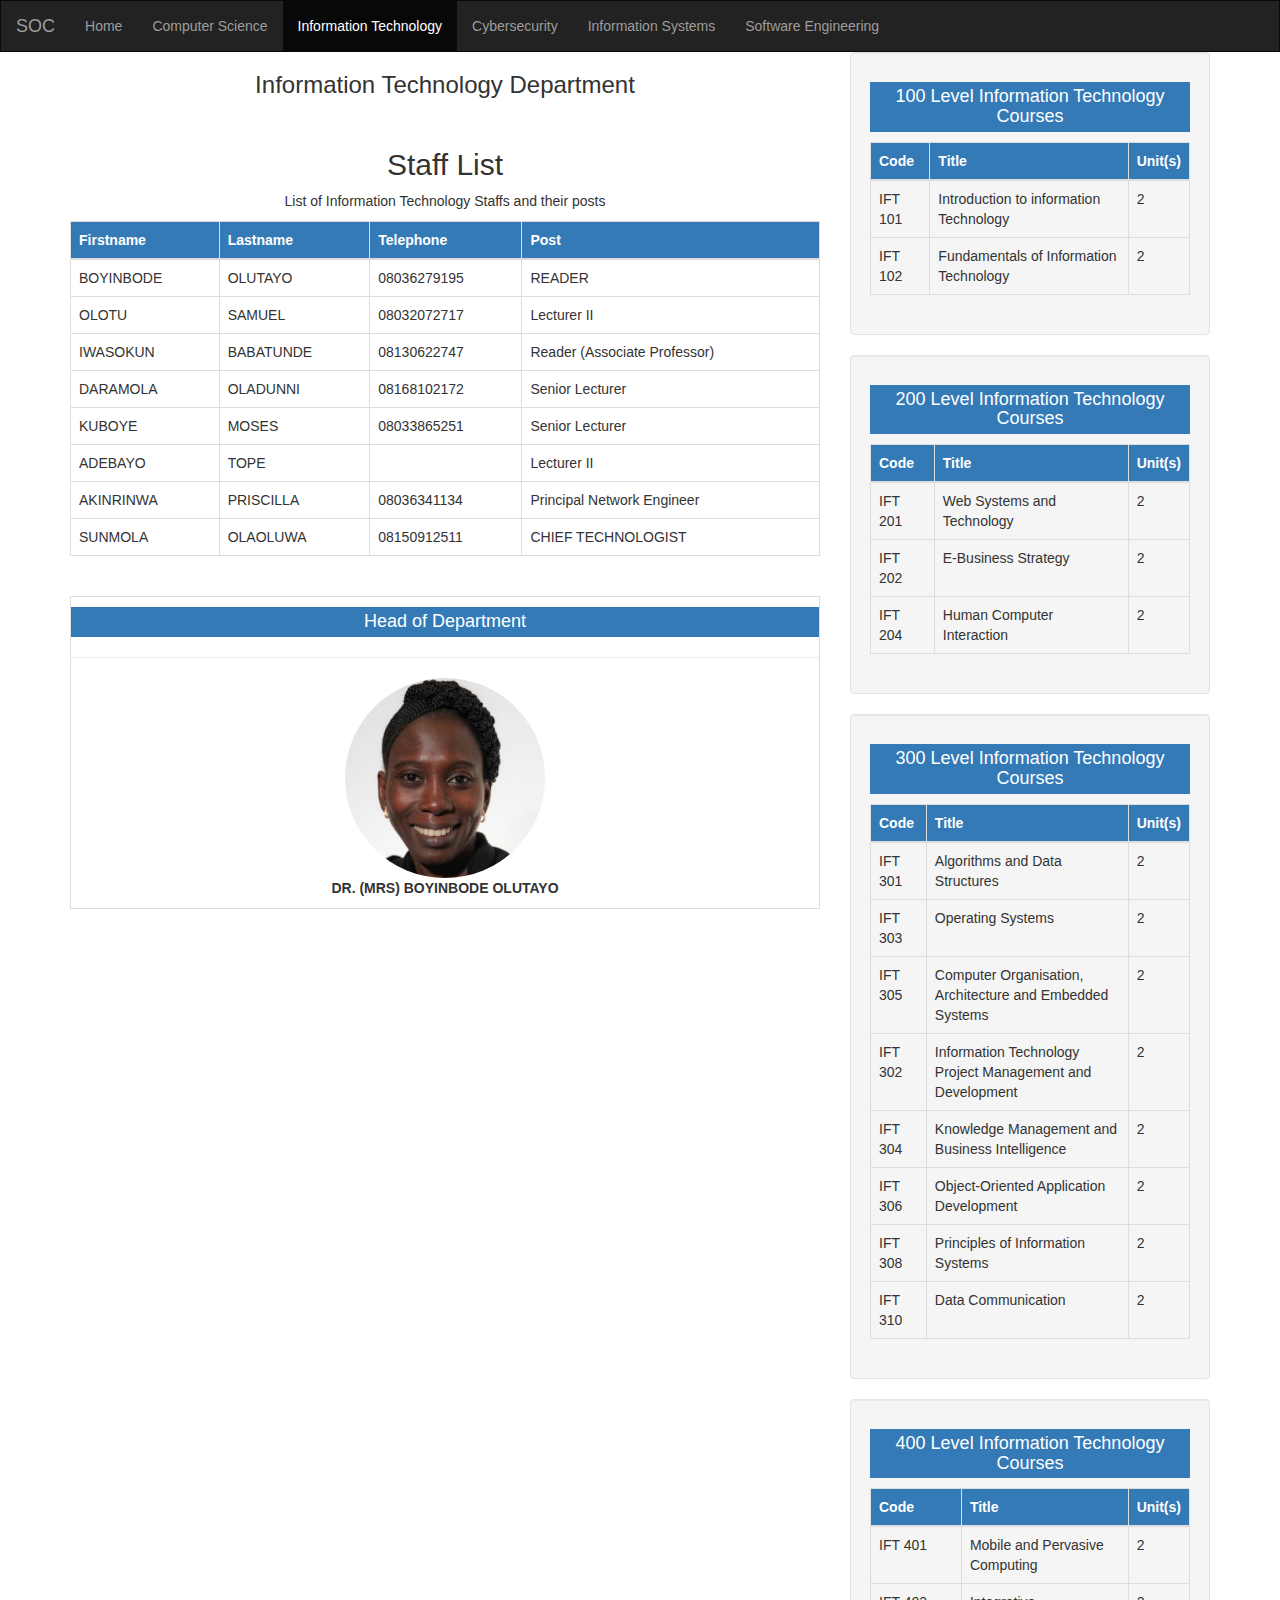
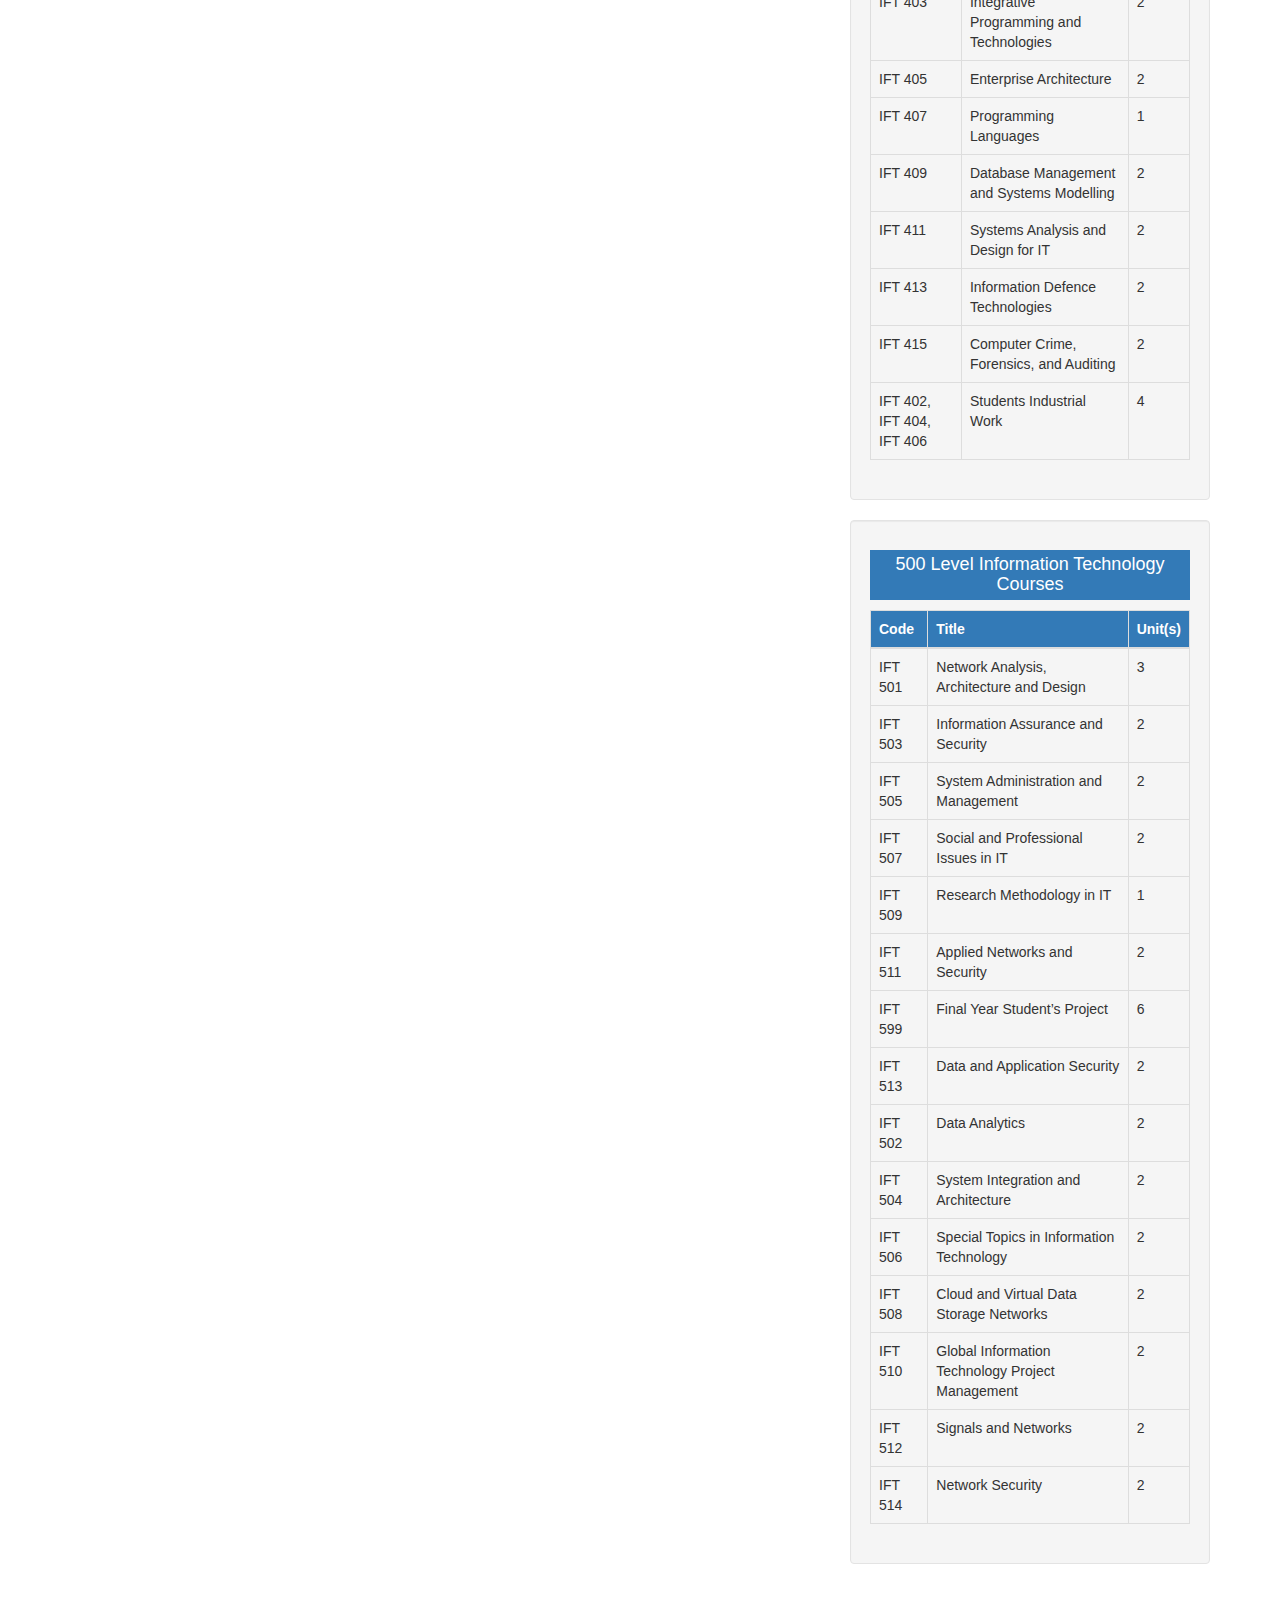
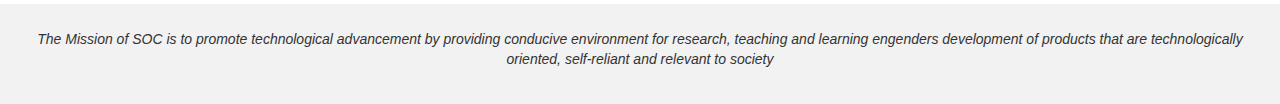
<file: ift.html>
<!DOCTYPE html>
<html lang="en">
  <head>
    <title>School of Computing</title>
    <meta charset="utf-8" />
    <meta name="viewport" content="width=device-width, initial-scale=1" />
    <link
      rel="stylesheet"
      href="https://maxcdn.bootstrapcdn.com/bootstrap/3.4.0/css/bootstrap.min.css"
    />
    <script src="https://ajax.googleapis.com/ajax/libs/jquery/3.3.1/jquery.min.js"></script>
    <script src="https://maxcdn.bootstrapcdn.com/bootstrap/3.4.0/js/bootstrap.min.js"></script>
    <link rel="stylesheet" href="style.css" />
  </head>
  <body>
    <nav class="navbar navbar-inverse">
      <div class="container-fluid">
        <div class="navbar-header">
          <button
            type="button"
            class="navbar-toggle"
            data-toggle="collapse"
            data-target="#myNavbar"
          >
            <span class="icon-bar"></span>
            <span class="icon-bar"></span>
            <span class="icon-bar"></span>
          </button>
          <a class="navbar-brand" href="#">SOC</a>
        </div>
        <div class="collapse navbar-collapse" id="myNavbar">
          <ul class="nav navbar-nav">
            <li><a href="index.html">Home</a></li>

            <li><a href="csc.html">Computer Science</a></li>
            <li class="active"><a href="#">Information Technology</a></li>
            <li><a href="cys.html">Cybersecurity</a></li>
            <li><a href="ifs.html">Information Systems</a></li>
            <li><a href="sen.html"> Software Engineering</a></li>
          </ul>
        </div>
      </div>
    </nav>

    <div class="container text-center">
      <div class="row">
        <div class="col-sm-8">
          <h3>Information Technology Department</h3>
          <br />
          <h2>Staff List</h2>
          <p>List of Information Technology Staffs and their posts</p>
          <table
            class="table table-responsive table-hover table-bordered text-left"
          >
            <thead>
              <tr class="bg-primary">
                <th>Firstname</th>
                <th>Lastname</th>
                <th>Telephone</th>
                <th>Post</th>
              </tr>
            </thead>
            <tbody>
              <tr>
                <td>BOYINBODE</td>
                <td>OLUTAYO</td>
                <td>08036279195</td>
                <td>READER</td>
              </tr>
              <tr>
                <td>OLOTU</td>
                <td>SAMUEL</td>
                <td>08032072717</td>
                <td>Lecturer II</td>
              </tr>
              <tr>
                <td>IWASOKUN</td>
                <td>BABATUNDE</td>
                <td>08130622747</td>
                <td>Reader (Associate Professor)</td>
              </tr>
              <tr>
                <td>DARAMOLA</td>
                <td>OLADUNNI</td>
                <td>08168102172</td>
                <td>Senior Lecturer</td>
              </tr>
              <tr>
                <td>KUBOYE</td>
                <td>MOSES</td>
                <td>08033865251</td>
                <td>Senior Lecturer</td>
              </tr>
              <tr>
                <td>ADEBAYO</td>
                <td>TOPE</td>
                <td></td>
                <td>Lecturer II</td>
              </tr>
              <tr>
                <td>AKINRINWA</td>
                <td>PRISCILLA</td>
                <td>08036341134</td>
                <td>Principal Network Engineer</td>
              </tr>
              <tr>
                <td>SUNMOLA</td>
                <td>OLAOLUWA</td>
                <td>08150912511</td>
                <td>CHIEF TECHNOLOGIST</td>
              </tr>
            </tbody>
          </table>

          <br />

          <div class="table-bordered">
            <h4 class="bg-primary">Head of Department</h4>
            <hr />
            <img src="./img/boyinbode.jpg" class="img-circle" width="200" />
            <br />
            <p><b> DR. (MRS) BOYINBODE OLUTAYO</b></p>
          </div>
        </div>

        <div class="col-sm-4">
          <!-- BEGIN OF 100L -->
          <div class="well">
            <h4 class="bg-primary">100 Level Information Technology Courses</h4>
            <table
              class="table table-responsive table-hover table-bordered text-left"
            >
              <thead>
                <tr class="bg-primary">
                  <th>Code</th>
                  <th>Title</th>
                  <th>Unit(s)</th>
                </tr>
              </thead>
              <tbody>
                <tr>
                  <td>IFT 101</td>
                  <td>Introduction to information Technology</td>
                  <td>2</td>
                </tr>
                <tr>
                  <td>IFT 102</td>
                  <td>Fundamentals of Information Technology</td>
                  <td>2</td>
                </tr>
              </tbody>
            </table>
          </div>
          <!-- END OF 100L -->

          <!-- BEGIN OF 200L -->
          <div class="well">
            <h4 class="bg-primary">200 Level Information Technology Courses</h4>
            <table
              class="table table-responsive table-hover table-bordered text-left"
            >
              <thead>
                <tr class="bg-primary">
                  <th>Code</th>
                  <th>Title</th>
                  <th>Unit(s)</th>
                </tr>
              </thead>
              <tbody>
                <tr>
                  <td>IFT 201</td>
                  <td>Web Systems and Technology</td>
                  <td>2</td>
                </tr>
                <tr>
                  <td>IFT 202</td>
                  <td>E-Business Strategy</td>
                  <td>2</td>
                </tr>
                <tr>
                  <td>IFT 204</td>
                  <td>Human Computer Interaction</td>
                  <td>2</td>
                </tr>
              </tbody>
            </table>
          </div>
          <!-- END OF 200L -->

          <!-- BEGIN OF 300L -->
          <div class="well">
            <h4 class="bg-primary">300 Level Information Technology Courses</h4>
            <table
              class="table table-responsive table-hover table-bordered text-left"
            >
              <thead>
                <tr class="bg-primary">
                  <th>Code</th>
                  <th>Title</th>
                  <th>Unit(s)</th>
                </tr>
              </thead>
              <tbody>
                <tr>
                  <td>IFT 301</td>
                  <td>Algorithms and Data Structures</td>
                  <td>2</td>
                </tr>
                <tr>
                  <td>IFT 303</td>
                  <td>Operating Systems</td>
                  <td>2</td>
                </tr>
                <tr>
                  <td>IFT 305</td>
                  <td>
                    Computer Organisation, Architecture and Embedded Systems
                  </td>
                  <td>2</td>
                </tr>
                <tr>
                  <td>IFT 302</td>
                  <td>
                    Information Technology Project Management and Development
                  </td>
                  <td>2</td>
                </tr>
                <tr>
                  <td>IFT 304</td>
                  <td>Knowledge Management and Business Intelligence</td>
                  <td>2</td>
                </tr>
                <tr>
                  <td>IFT 306</td>
                  <td>Object-Oriented Application Development</td>
                  <td>2</td>
                </tr>
                <tr>
                  <td>IFT 308</td>
                  <td>Principles of Information Systems</td>
                  <td>2</td>
                </tr>
                <tr>
                  <td>IFT 310</td>
                  <td>Data Communication</td>
                  <td>2</td>
                </tr>
              </tbody>
            </table>
          </div>
          <!-- END OF 300L -->

          <!-- BEGIN OF 400L -->
          <div class="well">
            <h4 class="bg-primary">400 Level Information Technology Courses</h4>
            <table
              class="table table-responsive table-hover table-bordered text-left"
            >
              <thead>
                <tr class="bg-primary">
                  <th>Code</th>
                  <th>Title</th>
                  <th>Unit(s)</th>
                </tr>
              </thead>
              <tbody>
                <tr>
                  <td>IFT 401</td>
                  <td>Mobile and Pervasive Computing</td>
                  <td>2</td>
                </tr>
                <tr>
                  <td>IFT 403</td>
                  <td>Integrative Programming and Technologies</td>
                  <td>2</td>
                </tr>
                <tr>
                  <td>IFT 405</td>
                  <td>Enterprise Architecture</td>
                  <td>2</td>
                </tr>
                <tr>
                  <td>IFT 407</td>
                  <td>Programming Languages</td>
                  <td>1</td>
                </tr>
                <tr>
                  <td>IFT 409</td>
                  <td>Database Management and Systems Modelling</td>
                  <td>2</td>
                </tr>
                <tr>
                  <td>IFT 411</td>
                  <td>Systems Analysis and Design for IT</td>
                  <td>2</td>
                </tr>
                <tr>
                  <td>IFT 413</td>
                  <td>Information Defence Technologies</td>
                  <td>2</td>
                </tr>
                <tr>
                  <td>IFT 415</td>
                  <td>Computer Crime, Forensics, and Auditing</td>
                  <td>2</td>
                </tr>
                <tr>
                  <td>IFT 402, IFT 404, IFT 406</td>
                  <td>Students Industrial Work</td>
                  <td>4</td>
                </tr>
              </tbody>
            </table>
          </div>
          <!-- END OF 400L -->

          <!-- BEGIN OF 500L -->
          <div class="well">
            <h4 class="bg-primary">500 Level Information Technology Courses</h4>
            <table
              class="table table-responsive table-hover table-bordered text-left"
            >
              <thead>
                <tr class="bg-primary">
                  <th>Code</th>
                  <th>Title</th>
                  <th>Unit(s)</th>
                </tr>
              </thead>
              <tbody>
                <tr>
                  <td>IFT 501</td>
                  <td>Network Analysis, Architecture and Design</td>
                  <td>3</td>
                </tr>
                <tr>
                  <td>IFT 503</td>
                  <td>Information Assurance and Security</td>
                  <td>2</td>
                </tr>
                <tr>
                  <td>IFT 505</td>
                  <td>System Administration and Management</td>
                  <td>2</td>
                </tr>
                <tr>
                  <td>IFT 507</td>
                  <td>Social and Professional Issues in IT</td>
                  <td>2</td>
                </tr>
                <tr>
                  <td>IFT 509</td>
                  <td>Research Methodology in IT</td>
                  <td>1</td>
                </tr>
                <tr>
                  <td>IFT 511</td>
                  <td>Applied Networks and Security</td>
                  <td>2</td>
                </tr>
                <tr>
                  <td>IFT 599</td>
                  <td>Final Year Student’s Project</td>
                  <td>6</td>
                </tr>
                <tr>
                  <td>IFT 513</td>
                  <td>Data and Application Security</td>
                  <td>2</td>
                </tr>
                <tr>
                  <td>IFT 502</td>
                  <td>Data Analytics</td>
                  <td>2</td>
                </tr>
                <tr>
                  <td>IFT 504</td>
                  <td>System Integration and Architecture</td>
                  <td>2</td>
                </tr>
                <tr>
                  <td>IFT 506</td>
                  <td>Special Topics in Information Technology</td>
                  <td>2</td>
                </tr>
                <tr>
                  <td>IFT 508</td>
                  <td>Cloud and Virtual Data Storage Networks</td>
                  <td>2</td>
                </tr>
                <tr>
                  <td>IFT 510</td>
                  <td>Global Information Technology Project Management</td>
                  <td>2</td>
                </tr>
                <tr>
                  <td>IFT 512</td>
                  <td>Signals and Networks</td>
                  <td>2</td>
                </tr>
                <tr>
                  <td>IFT 514</td>
                  <td>Network Security</td>
                  <td>2</td>
                </tr>
              </tbody>
            </table>
          </div>
          <!-- END OF 500L -->
        </div>
      </div>
    </div>
    <br />

    <footer class="container-fluid text-center">
      <p>
        <em>
          The Mission of SOC is to promote technological advancement by
          providing conducive environment for research, teaching and learning
          engenders development of products that are technologically oriented,
          self-reliant and relevant to society</em
        >
      </p>
    </footer>
  </body>
</html>
</file>
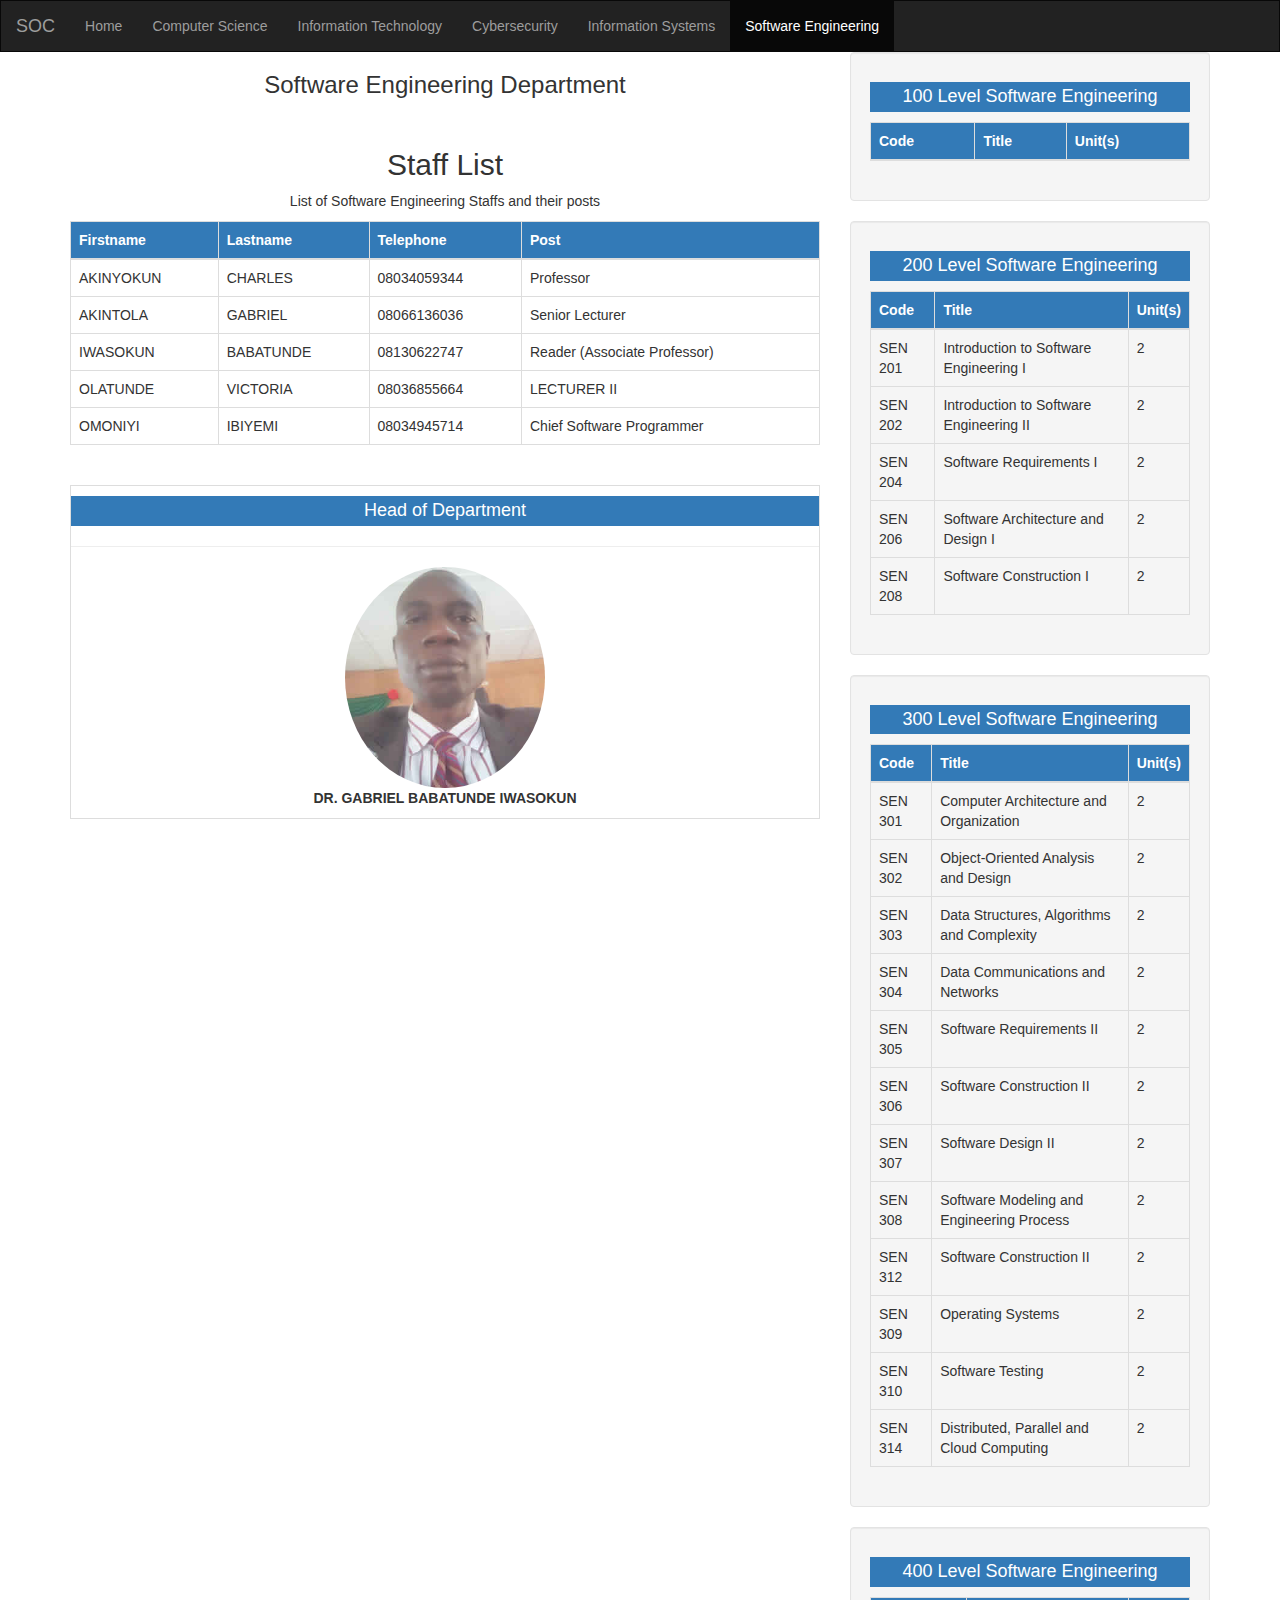
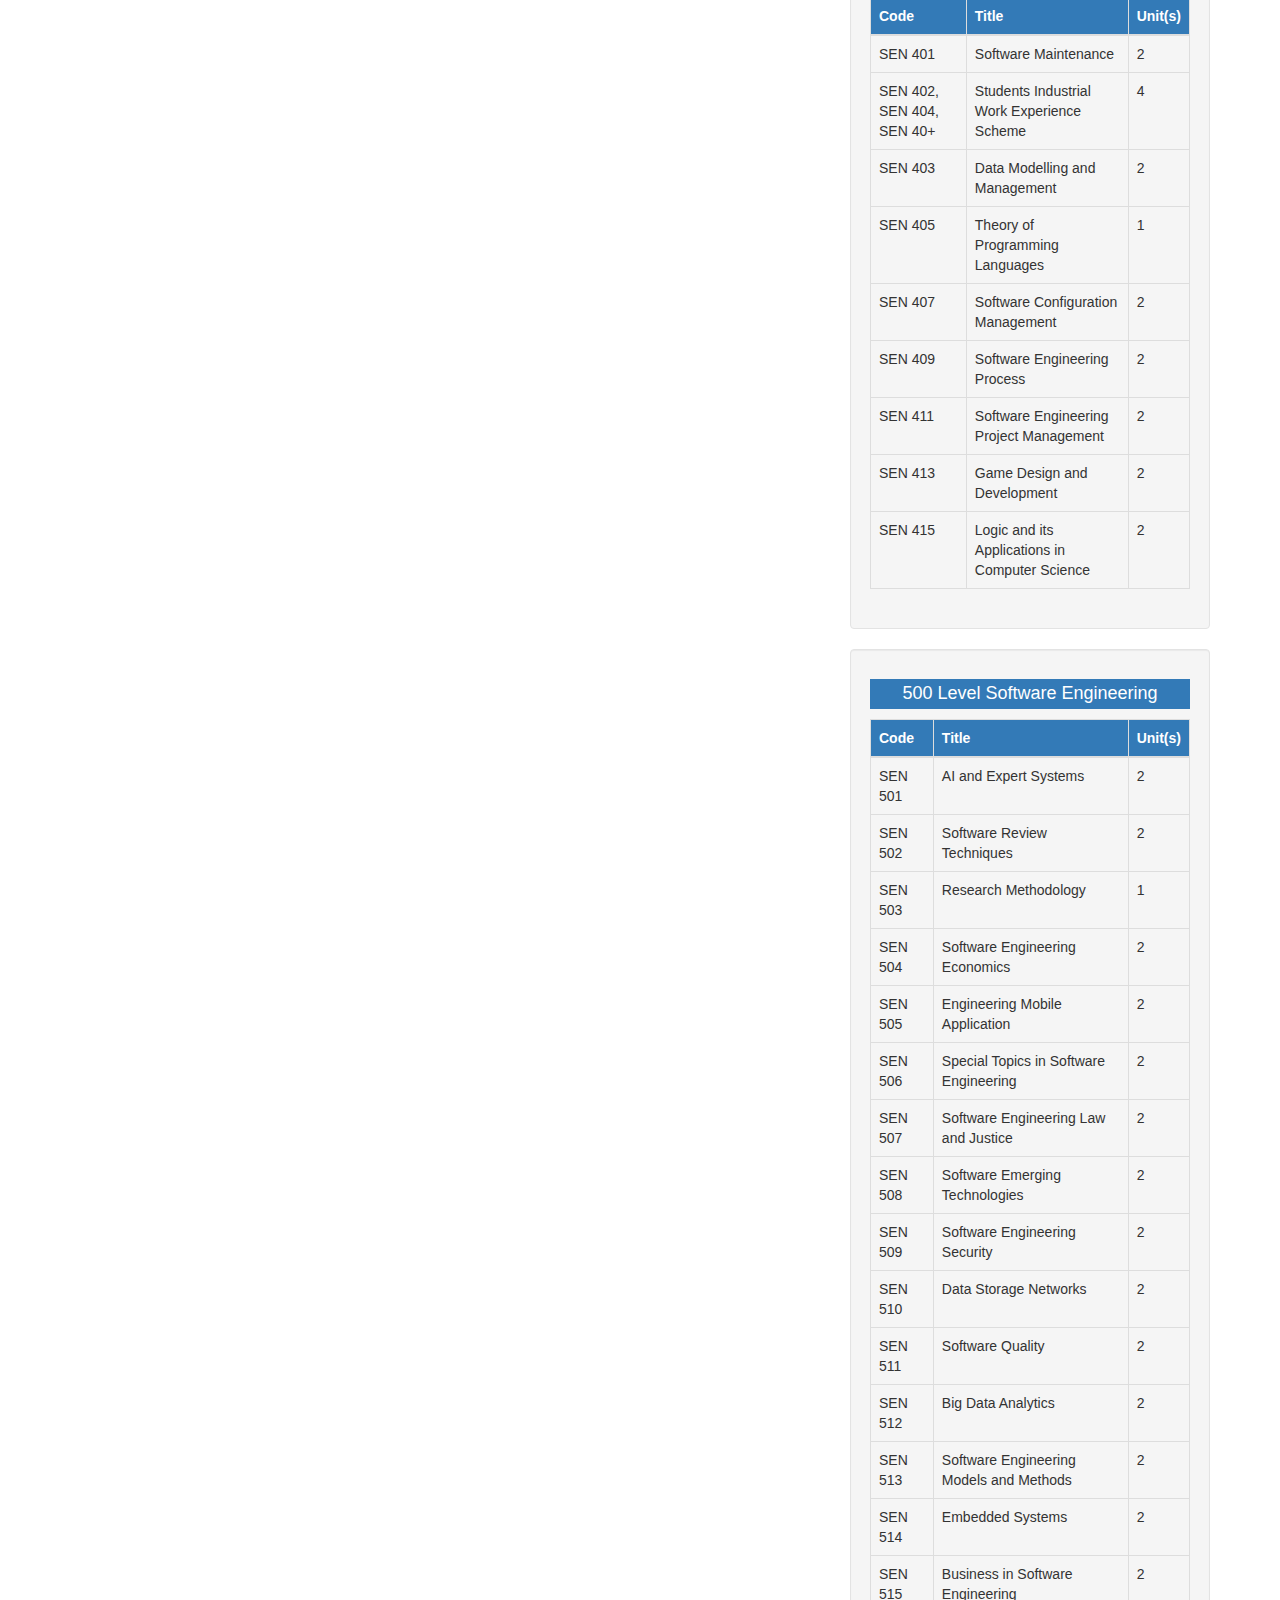
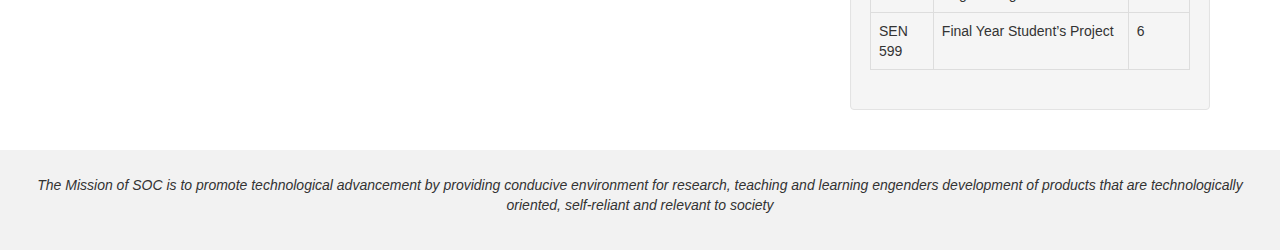
<file: sen.html>
<!DOCTYPE html>
<html lang="en">
  <head>
    <title>School of Computing</title>
    <meta charset="utf-8" />
    <meta name="viewport" content="width=device-width, initial-scale=1" />
    <link
      rel="stylesheet"
      href="https://maxcdn.bootstrapcdn.com/bootstrap/3.4.0/css/bootstrap.min.css"
    />
    <script src="https://ajax.googleapis.com/ajax/libs/jquery/3.3.1/jquery.min.js"></script>
    <script src="https://maxcdn.bootstrapcdn.com/bootstrap/3.4.0/js/bootstrap.min.js"></script>
    <link rel="stylesheet" href="style.css" />
  </head>

  <body>
    <nav class="navbar navbar-inverse">
      <div class="container-fluid">
        <div class="navbar-header">
          <button
            type="button"
            class="navbar-toggle"
            data-toggle="collapse"
            data-target="#myNavbar"
          >
            <span class="icon-bar"></span>
            <span class="icon-bar"></span>
            <span class="icon-bar"></span>
          </button>
          <a class="navbar-brand" href="#">SOC</a>
        </div>
        <div class="collapse navbar-collapse" id="myNavbar">
          <ul class="nav navbar-nav">
            <li><a href="index.html">Home</a></li>

            <li><a href="csc.html">Computer Science</a></li>
            <li><a href="ift.html">Information Technology</a></li>
            <li><a href="cys.html">Cybersecurity</a></li>
            <li><a href="ifs.html">Information Systems</a></li>
            <li class="active"><a href="#"> Software Engineering</a></li>
          </ul>
        </div>
      </div>
    </nav>

    <div class="container text-center">
      <div class="row">
        <div class="col-sm-8">
          <h3>Software Engineering Department</h3>
          <br />
          <h2>Staff List</h2>
          <p>List of Software Engineering Staffs and their posts</p>
          <table
            class="table table-responsive table-hover table-bordered text-left"
          >
            <thead>
              <tr class="bg-primary">
                <th>Firstname</th>
                <th>Lastname</th>
                <th>Telephone</th>
                <th>Post</th>
              </tr>
            </thead>
            <tbody>
              <tr>
                <td>AKINYOKUN</td>
                <td>CHARLES</td>
                <td>08034059344</td>
                <td>Professor</td>
              </tr>
              <tr>
                <td>AKINTOLA</td>
                <td>GABRIEL</td>
                <td>08066136036</td>
                <td>Senior Lecturer</td>
              </tr>
              <tr>
                <td>IWASOKUN</td>
                <td>BABATUNDE</td>
                <td>08130622747</td>
                <td>Reader (Associate Professor)</td>
              </tr>
              <tr>
                <td>OLATUNDE</td>
                <td>VICTORIA</td>
                <td>08036855664</td>
                <td>LECTURER II</td>
              </tr>
              <tr>
                <td>OMONIYI</td>
                <td>IBIYEMI</td>
                <td>08034945714</td>
                <td>Chief Software Programmer</td>
              </tr>
            </tbody>
          </table>

          <br />

          <div class="table-bordered">
            <h4 class="bg-primary">Head of Department</h4>
            <hr />
            <img src="./img/iwasokun.jpg" class="img-circle" width="200" />
            <br />
            <p><b> DR. GABRIEL BABATUNDE IWASOKUN</b></p>
          </div>
        </div>

        <div class="col-sm-4">
          <div class="well">
            <h4 class="bg-primary">100 Level Software Engineering</h4>
            <table
              class="table table-responsive table-hover table-bordered text-left"
            >
              <thead>
                <tr class="bg-primary">
                  <th>Code</th>
                  <th>Title</th>
                  <th>Unit(s)</th>
                </tr>
              </thead>
              <tbody></tbody>
            </table>
          </div>
          <div class="well">
            <h4 class="bg-primary">200 Level Software Engineering</h4>
            <table
              class="table table-responsive table-hover table-bordered text-left"
            >
              <thead>
                <tr class="bg-primary">
                  <th>Code</th>
                  <th>Title</th>
                  <th>Unit(s)</th>
                </tr>
              </thead>
              <tbody>
                <tr>
                  <td>SEN 201</td>
                  <td>Introduction to Software Engineering I</td>
                  <td>2</td>
                </tr>

                <tr>
                  <td>SEN 202</td>
                  <td>Introduction to Software Engineering II</td>
                  <td>2</td>
                </tr>

                <tr>
                  <td>SEN 204</td>
                  <td>Software Requirements I</td>
                  <td>2</td>
                </tr>
                <tr>
                  <td>SEN 206</td>
                  <td>Software Architecture and Design I</td>
                  <td>2</td>
                </tr>
                <tr>
                  <td>SEN 208</td>
                  <td>Software Construction I</td>
                  <td>2</td>
                </tr>
              </tbody>
            </table>
          </div>
          <div class="well">
            <h4 class="bg-primary">300 Level Software Engineering</h4>
            <table
              class="table table-responsive table-hover table-bordered text-left"
            >
              <thead>
                <tr class="bg-primary">
                  <th>Code</th>
                  <th>Title</th>
                  <th>Unit(s)</th>
                </tr>
              </thead>
              <tbody>
                <tr>
                  <td>SEN 301</td>
                  <td>Computer Architecture and Organization</td>
                  <td>2</td>
                </tr>

                <tr>
                  <td>SEN 302</td>
                  <td>Object-Oriented Analysis and Design</td>
                  <td>2</td>
                </tr>

                <tr>
                  <td>SEN 303</td>
                  <td>Data Structures, Algorithms and Complexity</td>
                  <td>2</td>
                </tr>
                <tr>
                  <td>SEN 304</td>
                  <td>Data Communications and Networks</td>
                  <td>2</td>
                </tr>
                <tr>
                  <td>SEN 305</td>
                  <td>Software Requirements II</td>
                  <td>2</td>
                </tr>
                <tr>
                  <td>SEN 306</td>
                  <td>Software Construction II</td>
                  <td>2</td>
                </tr>

                <tr>
                  <td>SEN 307</td>
                  <td>Software Design II</td>
                  <td>2</td>
                </tr>

                <tr>
                  <td>SEN 308</td>
                  <td>Software Modeling and Engineering Process</td>
                  <td>2</td>
                </tr>
                <tr>
                  <td>SEN 312</td>
                  <td>Software Construction II</td>
                  <td>2</td>
                </tr>

                <tr>
                  <td>SEN 309</td>
                  <td>Operating Systems</td>
                  <td>2</td>
                </tr>

                <tr>
                  <td>SEN 310</td>
                  <td>Software Testing</td>
                  <td>2</td>
                </tr>

                <tr>
                  <td>SEN 314</td>
                  <td>Distributed, Parallel and Cloud Computing</td>
                  <td>2</td>
                </tr>
              </tbody>
            </table>
          </div>
          <div class="well">
            <h4 class="bg-primary">400 Level Software Engineering</h4>
            <table
              class="table table-responsive table-hover table-bordered text-left"
            >
              <thead>
                <tr class="bg-primary">
                  <th>Code</th>
                  <th>Title</th>
                  <th>Unit(s)</th>
                </tr>
              </thead>
              <tbody>
                <tr>
                  <td>SEN 401</td>
                  <td>Software Maintenance</td>
                  <td>2</td>
                </tr>

                <tr>
                  <td>SEN 402, SEN 404, SEN 40+</td>
                  <td>Students Industrial Work Experience Scheme</td>
                  <td>4</td>
                </tr>

                <tr>
                  <td>SEN 403</td>
                  <td>Data Modelling and Management</td>
                  <td>2</td>
                </tr>

                <tr>
                  <td>SEN 405</td>
                  <td>Theory of Programming Languages</td>
                  <td>1</td>
                </tr>

                <tr>
                  <td>SEN 407</td>
                  <td>Software Configuration Management</td>
                  <td>2</td>
                </tr>

                <tr>
                  <td>SEN 409</td>
                  <td>Software Engineering Process</td>
                  <td>2</td>
                </tr>

                <tr>
                  <td>SEN 411</td>
                  <td>Software Engineering Project Management</td>
                  <td>2</td>
                </tr>

                <tr>
                  <td>SEN 413</td>
                  <td>Game Design and Development</td>
                  <td>2</td>
                </tr>

                <tr>
                  <td>SEN 415</td>
                  <td>Logic and its Applications in Computer Science</td>
                  <td>2</td>
                </tr>
              </tbody>
            </table>
          </div>

          <div class="well">
            <h4 class="bg-primary">500 Level Software Engineering</h4>
            <table
              class="table table-responsive table-hover table-bordered text-left"
            >
              <thead>
                <tr class="bg-primary">
                  <th>Code</th>
                  <th>Title</th>
                  <th>Unit(s)</th>
                </tr>
              </thead>
              <tbody>
                <tr>
                  <td>SEN 501</td>
                  <td>AI and Expert Systems</td>
                  <td>2</td>
                </tr>

                <tr>
                  <td>SEN 502</td>
                  <td>Software Review Techniques</td>
                  <td>2</td>
                </tr>

                <tr>
                  <td>SEN 503</td>
                  <td>Research Methodology</td>
                  <td>1</td>
                </tr>

                <tr>
                  <td>SEN 504</td>
                  <td>Software Engineering Economics</td>
                  <td>2</td>
                </tr>

                <tr>
                  <td>SEN 505</td>
                  <td>Engineering Mobile Application</td>
                  <td>2</td>
                </tr>

                <tr>
                  <td>SEN 506</td>
                  <td>Special Topics in Software Engineering</td>
                  <td>2</td>
                </tr>

                <tr>
                  <td>SEN 507</td>
                  <td>Software Engineering Law and Justice</td>
                  <td>2</td>
                </tr>

                <tr>
                  <td>SEN 508</td>
                  <td>Software Emerging Technologies</td>
                  <td>2</td>
                </tr>

                <tr>
                  <td>SEN 509</td>
                  <td>Software Engineering Security</td>
                  <td>2</td>
                </tr>

                <tr>
                  <td>SEN 510</td>
                  <td>Data Storage Networks</td>
                  <td>2</td>
                </tr>

                <tr>
                  <td>SEN 511</td>
                  <td>Software Quality</td>
                  <td>2</td>
                </tr>

                <tr>
                  <td>SEN 512</td>
                  <td>Big Data Analytics</td>
                  <td>2</td>
                </tr>

                <tr>
                  <td>SEN 513</td>
                  <td>Software Engineering Models and Methods</td>
                  <td>2</td>
                </tr>

                <tr>
                  <td>SEN 514</td>
                  <td>Embedded Systems</td>
                  <td>2</td>
                </tr>

                <tr>
                  <td>SEN 515</td>
                  <td>Business in Software Engineering</td>
                  <td>2</td>
                </tr>

                <tr>
                  <td>SEN 599</td>
                  <td>Final Year Student’s Project</td>
                  <td>6</td>
                </tr>
              </tbody>
            </table>
          </div>
        </div>
      </div>
    </div>
    <br />

    <footer class="container-fluid text-center">
      <p>
        <em>
          The Mission of SOC is to promote technological advancement by
          providing conducive environment for research, teaching and learning
          engenders development of products that are technologically oriented,
          self-reliant and relevant to society</em
        >
      </p>
    </footer>
  </body>
</html>
</file>
<file: style.css>
/* Remove the navbar's default margin-bottom and rounded borders */

.navbar {
  margin-bottom: 0;
  border-radius: 0;
}

.item {
  height: 420px;
}

/* Add a gray background color and some padding to the footer */
footer {
  background-color: #f2f2f2;
  padding: 25px;
}

.carousel-inner img {
  width: 100%; /* Set width to 100% */
  margin: auto;
  min-height: 200px;
}

.bg-primary {
  padding: 0.5rem;
}

/* Hide the carousel text when the screen is less than 600 pixels wide */
@media (max-width: 600px) {
  .carousel-caption {
    display: none;
  }
}
</file>
